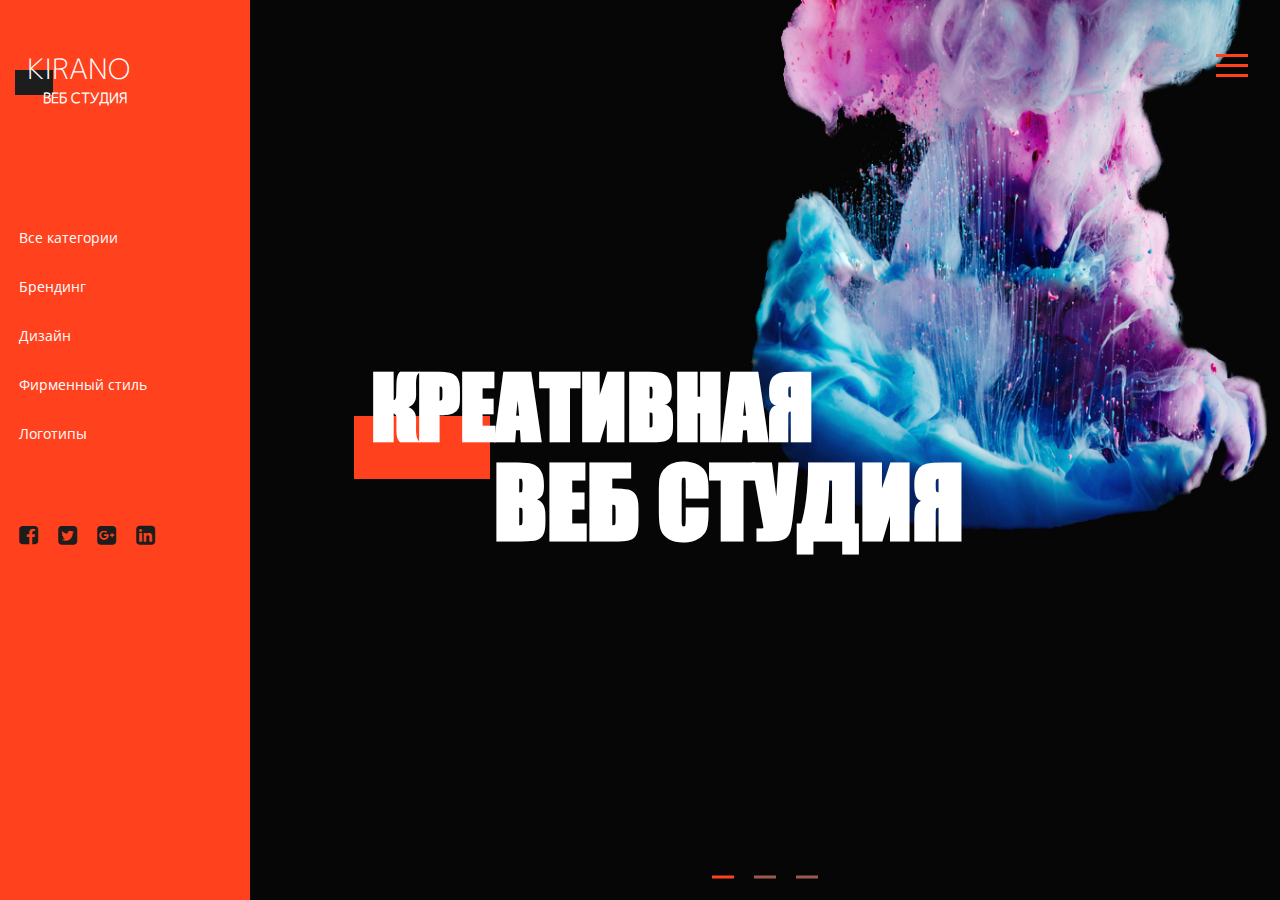
<file: index.html>
<!DOCTYPE html>
<html lang="en">
<head>
    <meta charset="UTF-8">
    <meta name="viewport" content="width=device-width, initial-scale=1.0">
    <meta http-equiv="X-UA-Compatible" content="ie=edge">
    <title>Document</title>
    <link rel="stylesheet" href="css/font-awesome.css">
    <link rel="stylesheet" href="css/bootstrap-grid.css">
    <link rel="stylesheet" href="css/style.css">
</head>
<body>

    <header class="header">


  <div class="wrapper">
    <nav class="menu">

      <div class="overlay"></div>

      <a href="#" class="menu-btn">
        <div class="but">
          <span></span>
        </div>
      </a>

      
        
         
            <div class="logo">
              <a href="#">web studio</a>
              <h4>creative agancy</h4>
            </div>
         

         
            <nav class="menu_one">
              <ul>
                <li><a href="index.html">Home</a></li>
                <li><a href="about.html">About Us</a></li>
                <li><a>Work -</a>
                  <ul class="down">
                    <li><a href="work.html" class="down_two">Design</a> </li>
                    <li><a href="work-2.html" class="down_two">Creative</a> </li>
                  </ul>
                </li>
                <li><a href="service.html">Service</a></li>
                <li><a href="team.html">Team</a></li>
                <li><a href="">Contact</a></li>
              </ul>
            </nav>
         

         
            <div class="contact">
              <ul>
                <li><a href=""><i class="fa fa-facebook-square " aria-hidden="true"></i></a></li>
                <li><a href=""><i class="fa fa-twitter-square " aria-hidden="true"></i></a></li>
                <li><a href=""><i class="fa fa-google-plus-square" aria-hidden="true"></i></a></li>
                <li><a href=""><i class="fa fa-linkedin-square" aria-hidden="true"></i></a></li>
              </ul>
            </div>
          
      
      


    </nav>


    <div class="content">

      <div class="list">
        <div class="container">
          <div class="row">
            <div class="col-12">
              <div class="list_logo">
                <a href="#">kirano</a>
                <h4>Веб студия</h4>
              </div>
            </div>

            <div class="col-12">
              <nav class="list_menu_two">
                <ul>
                  <li><a href="">Все категории</a></li>
                  <li><a href="">Брендинг</a></li>
                  <li><a href="">Дизайн</a></li>
                  <li><a href="">Фирменный стиль</a></li>
                  <li><a href="">Логотипы</a></li>
                </ul>
              </nav>
            </div>

            <div class="col-12">
              <div class="list_contact">
                <ul>
                  <li><a href=""><i class="fa fa-facebook-square " aria-hidden="true"></i></a></li>
                  <li><a href=""><i class="fa fa-twitter-square " aria-hidden="true"></i></a></li>
                  <li><a href=""><i class="fa fa-google-plus-square" aria-hidden="true"></i></a></li>
                  <li><a href=""><i class="fa fa-linkedin-square" aria-hidden="true"></i></a></li>
                </ul>
              </div>
            </div>
          </div>
        </div>
      </div>

      <div class="sliders__wrapper">
        <ul class="sliders">
          
          
          <li class="slider slider--active">
            <div class="slider__img">
                <img src="./images/fon.jpg" alt="">
              <div class="slider__text">
                <h3>Креативная<span></span></h3>
                <h4>Веб студия</h4>
              </div>
            </div>

          </li>
          
          
          
          <li class="slider">
            <div class="slider__img">
                <img src="./images/fon-2.jpg" alt="">
              <div class="slider__text">
                  <h3>Креативная<span></span></h3>
                  <h4>web studio</h4>
                </div>
            </div>

          </li>
          
          
          
          <li class="slider">
            <div class="slider__img">
                <img src="./images/fon-1.jpg" alt="">
              <div class="slider__text">
                  <h3>Креативная<span></span></h3>
                  <h4>Веб студия</h4>
                </div>
            </div>

          </li>
          
          

        </ul>

        <div class="slider__nav">
          <div class="slider__link slider__link--active"><a href=""></a></div>
          <div class="slider__link"><a href=""></a></div>
          <div class="slider__link"><a href=""></a></div>

          <!-- <a href="#" class="slider__link slider__link--active"></a>
          <a href="#" class="slider__link"></a>
          <a href="#" class="slider__link"></a> -->

        </div>
      </div>
    </div>

  </div>




</header>
    <section></section>
    <footer></footer>

    

    <script src="js/jquery.js"></script>
    <script src="js/main.js"></script>
</body>
</html>
</file>
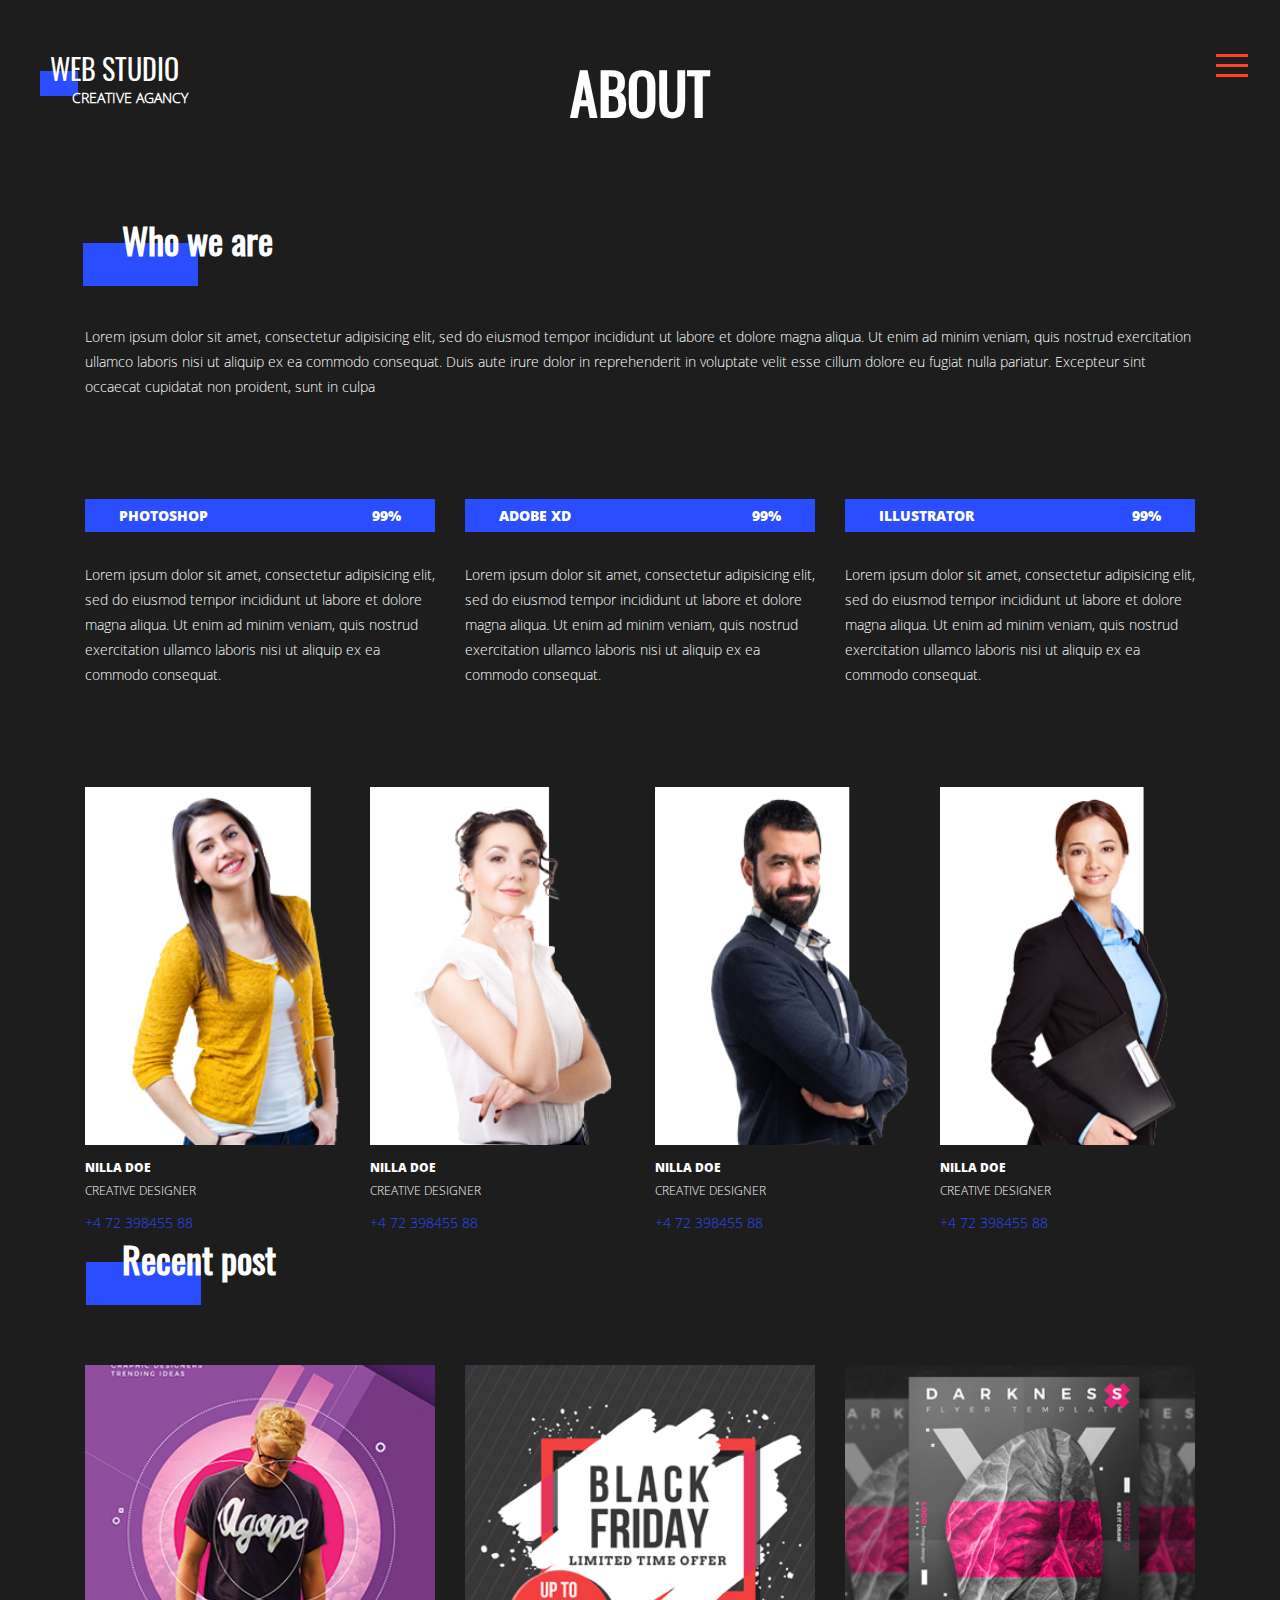
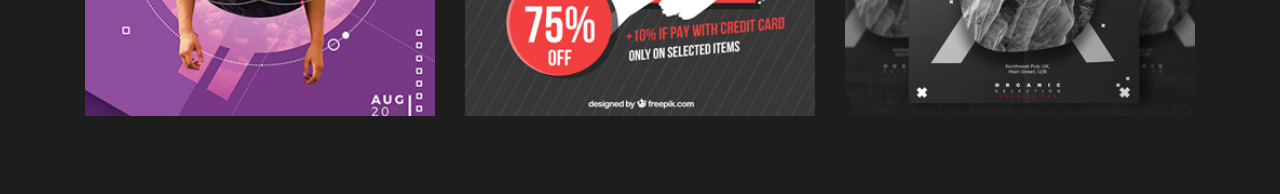
<file: about.html>
<!DOCTYPE html>
<html lang="en">
<head>
    <meta charset="UTF-8">
    <meta name="viewport" content="width=device-width, initial-scale=1.0">
    <meta http-equiv="X-UA-Compatible" content="ie=edge">
    <title>Document</title>
    <link rel="stylesheet" href="css/font-awesome.css">
    <link rel="stylesheet" href="css/bootstrap-grid.css">
    <link rel="stylesheet" href="css/style.css">
</head>
<body>

    <header class="header">


  <div class="wrapper">
    <nav class="menu">

      <div class="overlay"></div>

      <a class="menu-btn">
        <div class="but">
          <span></span>
        </div>
      </a>

      
        
       
            <div class="logo">
              <a href="#">web studio</a>
              <h4>creative agancy</h4>
            </div>
          

          
            <nav class="menu_one">
              <ul>
                <li><a href="index.html">Home</a></li>
                <li><a href="about.html">About Us</a></li>
                <li><a>Work -</a>
                  <ul class="down">
                    <li><a href="work.html" class="down_two">Design</a> </li>
                    <li><a href="work-2.html" class="down_two">Creative</a> </li>
                  </ul>
                </li>
                <li><a href="service.html">Service</a></li>
                <li><a href="team.html">Team</a></li>
                <li><a href="">Contact</a></li>
              </ul>
            </nav>
          

     
            <div class="contact">
              <ul>
                <li><a href=""><i class="fa fa-facebook-square " aria-hidden="true"></i></a></li>
                <li><a href=""><i class="fa fa-twitter-square " aria-hidden="true"></i></a></li>
                <li><a href=""><i class="fa fa-google-plus-square" aria-hidden="true"></i></a></li>
                <li><a href=""><i class="fa fa-linkedin-square" aria-hidden="true"></i></a></li>
              </ul>
            </div>
        
        
      


    </nav>


    <div class="content_two">
          <div class="logo">
              <a href="#">web studio</a>
              <h4>creative agancy</h4>
            </div>
        <div class="container">
          <div class="row justify-content-center">
            <div class="col-12">
              <h2>About</h2>
            </div>
            <div class="col-lg-12">
              <div class="about">
                <h3>Who we are</h3>
                <p>Lorem ipsum dolor sit amet, consectetur adipisicing elit, sed do eiusmod tempor incididunt ut labore et dolore magna aliqua. Ut enim ad minim veniam, quis nostrud exercitation ullamco laboris nisi ut aliquip ex ea commodo consequat. Duis aute irure dolor in reprehenderit in voluptate velit esse cillum dolore eu fugiat nulla pariatur. Excepteur sint occaecat cupidatat non proident, sunt in culpa </p>
              </div>
            </div>
            
            <div class="col-lg-4 col-md-4 col-sm-6">
               <div class="text">
                  <h4>Photoshop</h4>
                  <h4>99%</h4>
               </div>
                   <p>Lorem ipsum dolor sit amet, consectetur adipisicing elit, sed do eiusmod tempor incididunt ut labore et dolore magna aliqua. Ut enim ad minim veniam, quis nostrud exercitation ullamco laboris nisi ut aliquip ex ea commodo consequat.</p>
            </div>
            
            <div class="col-lg-4 col-md-4 col-sm-6">
               <div class="text">
                  <h4>Adobe XD</h4>
                  <h4>99%</h4>
               </div>
                   <p>Lorem ipsum dolor sit amet, consectetur adipisicing elit, sed do eiusmod tempor incididunt ut labore et dolore magna aliqua. Ut enim ad minim veniam, quis nostrud exercitation ullamco laboris nisi ut aliquip ex ea commodo consequat.</p>
            </div>
            
            <div class="col-lg-4 col-md-4 col-sm-12">
               <div class="text">
                  <h4>Illustrator</h4>
                  <h4>99%</h4>
               </div>
                   <p>Lorem ipsum dolor sit amet, consectetur adipisicing elit, sed do eiusmod tempor incididunt ut labore et dolore magna aliqua. Ut enim ad minim veniam, quis nostrud exercitation ullamco laboris nisi ut aliquip ex ea commodo consequat.</p>
            </div>
            
            <div class="col-lg-3 col-md-5 col-sm-6 col-7">
              <div class="info">
                <img src="./images/info-1.png" alt="">
                <h3>nilla Doe</h3>
                <p>Creative designer</p>
                <a href="">+4 72 398455 88</a>
              </div>
            </div>
            
            <div class="col-lg-3 col-md-5 col-sm-6 col-7">
              <div class="info">
                <img src="./images/info-2.png" alt="">
                <h3>nilla Doe</h3>
                <p>Creative designer</p>
                <a href="">+4 72 398455 88</a>
              </div>
            </div>
            
            <div class="col-lg-3 col-md-5 col-sm-6 col-7">
              <div class="info">
                <img src="./images/info-3.png" alt="">
                <h3>nilla Doe</h3>
                <p>Creative designer</p>
                <a href="">+4 72 398455 88</a>
              </div>
            </div>
            
            <div class="col-lg-3 col-md-5 col-sm-6 col-7">
              <div class="info">
                <img src="./images/info-4.png" alt="">
                <h3>nilla Doe</h3>
                <p>Creative designer</p>
                <a href="">+4 72 398455 88</a>
              </div>
            </div>
            
            <div class="col-12">
              <div class="about about-1">
                 <h3>Recent post</h3>
              </div>
            </div>
            
            <div class="col-lg-4 col-md-6 col-sm-8 col-9">
              <div class="recent_post">
                <img src="./images/recent_post-1.jpg" alt="">
                <div class="flyer_black">
                  <h4>Flyer Black friday</h4>
                  <p>Lorem ipsum dolor sit amet, consectetur adipisicing elit, sed do eiusmod tempor incididunt ut labore et dolore magna aliqua</p>
                  <a href="">Read more</a>
                </div>
              </div>
            </div>
            <div class="col-lg-4 col-md-6 col-sm-8 col-9">
              <div class="recent_post">
                <img src="./images/recent_post-2.jpg" alt="">
                <div class="flyer_black">
                  <h4>Flyer Black friday</h4>
                  <p>Lorem ipsum dolor sit amet, consectetur adipisicing elit, sed do eiusmod tempor incididunt ut labore et dolore magna aliqua</p>
                  <a href="">Read more</a>
                </div>
              </div>
            </div>
            <div class="col-lg-4 col-md-6 col-sm-8 col-9">
              <div class="recent_post">
                <img src="./images/recent_post-3.jpg" alt="">
                <div class="flyer_black">
                  <h4>Flyer Black friday</h4>
                  <p>Lorem ipsum dolor sit amet, consectetur adipisicing elit, sed do eiusmod tempor incididunt ut labore et dolore magna aliqua</p>
                  <a href="">Read more</a>
                </div>
              </div>
            </div>
            
          </div>
        </div>
      
      
    </div>
    
  

  </div>




</header>
    <section></section>
    <footer></footer>

    

    <script src="js/jquery.js"></script>
    <script src="js/main.js"></script>
</body>
</html>
</file>
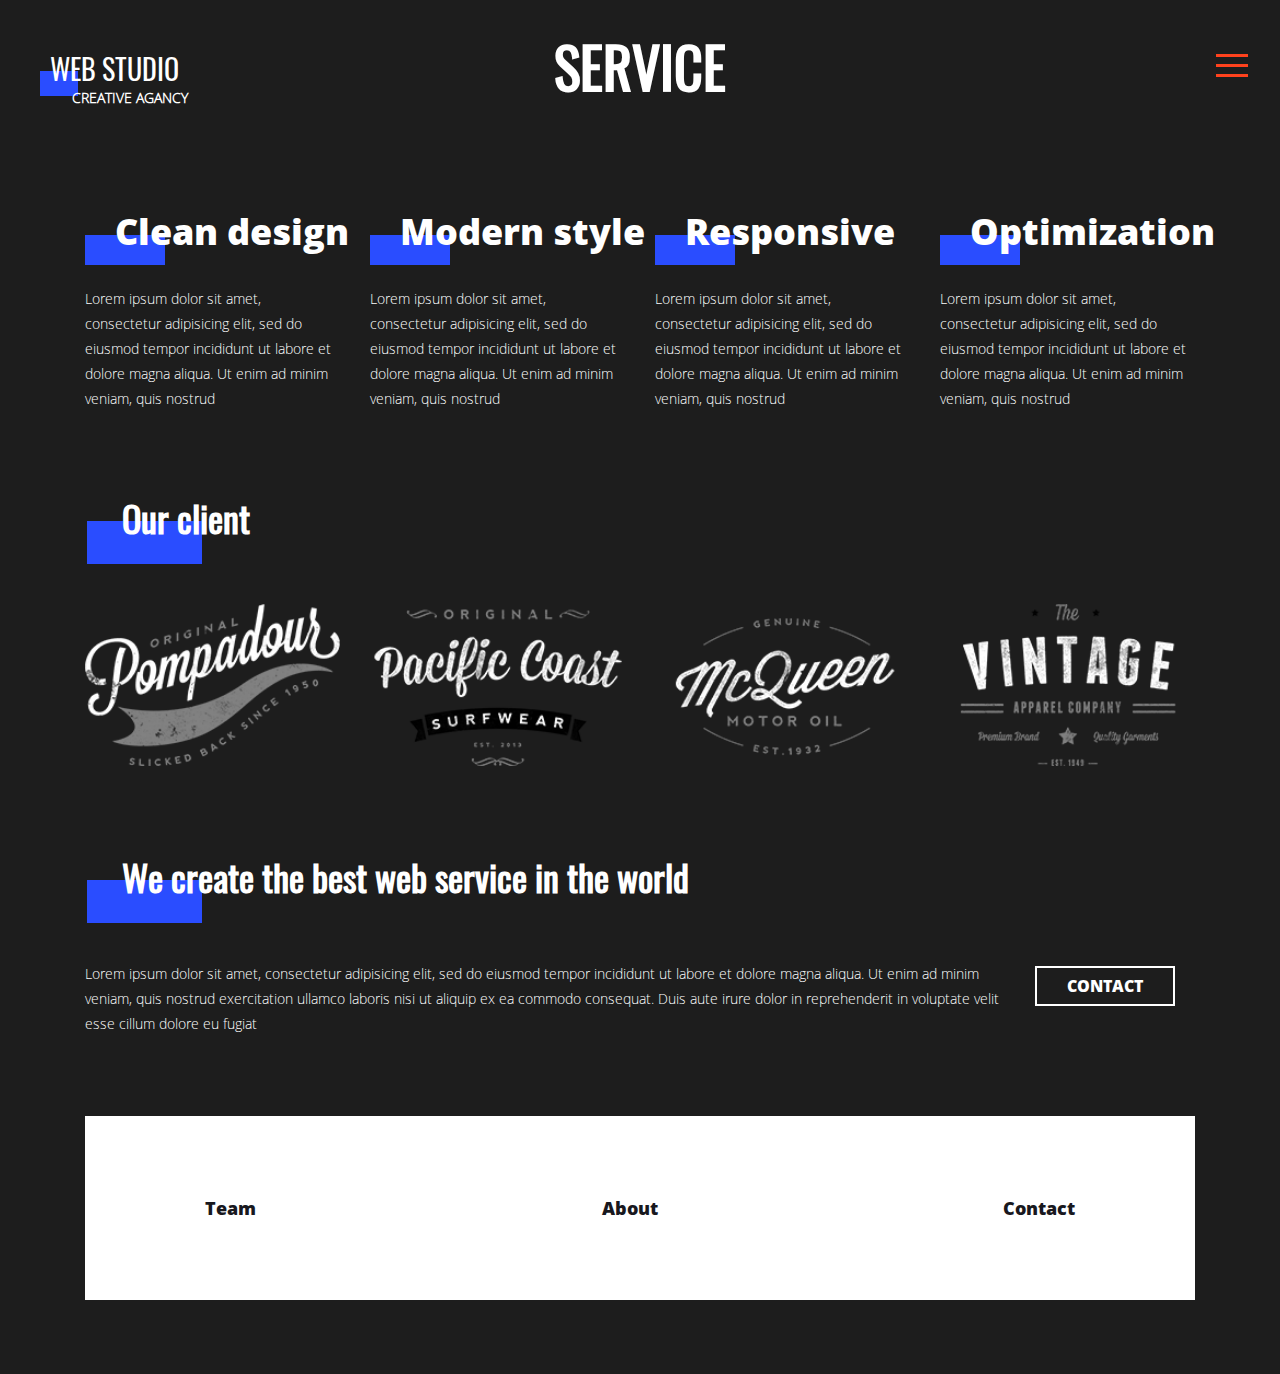
<file: service.html>
<!DOCTYPE html>
<html lang="en">
<head>
    <meta charset="UTF-8">
    <meta name="viewport" content="width=device-width, initial-scale=1.0">
    <meta http-equiv="X-UA-Compatible" content="ie=edge">
    <title>Document</title>
    <link rel="stylesheet" href="css/font-awesome.css">
    <link rel="stylesheet" href="css/bootstrap-grid.css">
    <link rel="stylesheet" href="css/style.css">
</head>
<body>

    <header class="header">


  <div class="wrapper">
    <nav class="menu">

      <div class="overlay"></div>

      <a class="menu-btn">
        <div class="but">
          <span></span>
        </div>
      </a>

      
        
       
            <div class="logo">
              <a href="#">web studio</a>
              <h4>creative agancy</h4>
            </div>
          

          
            <nav class="menu_one">
              <ul>
                <li><a href="index.html">Home</a></li>
                <li><a href="about.html">About Us</a></li>
                <li><a>Work -</a>
                  <ul class="down">
                    <li><a href="work.html" class="down_two">Design</a> </li>
                    <li><a href="work-2.html" class="down_two">Creative</a> </li>
                  </ul>
                </li>
                <li><a href="service.html">Service</a></li>
                <li><a href="team.html">Team</a></li>
                <li><a href="">Contact</a></li>
              </ul>
            </nav>
          

     
            <div class="contact">
              <ul>
                <li><a href=""><i class="fa fa-facebook-square " aria-hidden="true"></i></a></li>
                <li><a href=""><i class="fa fa-twitter-square " aria-hidden="true"></i></a></li>
                <li><a href=""><i class="fa fa-google-plus-square" aria-hidden="true"></i></a></li>
                <li><a href=""><i class="fa fa-linkedin-square" aria-hidden="true"></i></a></li>
              </ul>
            </div>
        
        
      


    </nav>


    <div class="content_service">
      <div class="logo">
          <a href="#">web studio</a>
          <h4>creative agancy</h4>
        </div>
    <div class="container">
      <div class="row">
        <div class="col-12">
          <h2>service</h2>
        </div>
        
        
        <div class="col-lg-3 col-md-6 col-sm-6 col-10">
          <div class="text">
             <h4>Clean design</h4>
          </div>
              <p>Lorem ipsum dolor sit amet, consectetur adipisicing elit, sed do eiusmod tempor incididunt ut labore et dolore magna aliqua. Ut enim ad minim veniam, quis nostrud </p>
       </div>
       
       <div class="col-lg-3 col-md-6 col-sm-6 col-10">
          <div class="text">
             <h4>Modern style</h4>
          </div>
              <p>Lorem ipsum dolor sit amet, consectetur adipisicing elit, sed do eiusmod tempor incididunt ut labore et dolore magna aliqua. Ut enim ad minim veniam, quis nostrud </p>
       </div>
       
       <div class="col-lg-3 col-md-6 col-sm-6 col-10">
          <div class="text">
             <h4>Responsive</h4>
          </div>
              <p>Lorem ipsum dolor sit amet, consectetur adipisicing elit, sed do eiusmod tempor incididunt ut labore et dolore magna aliqua. Ut enim ad minim veniam, quis nostrud </p>
       </div>
       <div class="col-lg-3 col-md-6 col-sm-6 col-10">
          <div class="text">
             <h4>Optimization</h4>
          </div>
              <p>Lorem ipsum dolor sit amet, consectetur adipisicing elit, sed do eiusmod tempor incididunt ut labore et dolore magna aliqua. Ut enim ad minim veniam, quis nostrud </p>
       </div>
       
       
       <div class="col-12">
        <div class="about about-1">
           <h3>Our client</h3>
        </div>
      </div>
      
      <div class="col-3">
          <img src="./images/team-1.png" alt="">
      </div>
      <div class="col-3">
          <img src="./images/team-2.png" alt="">
      </div>
      <div class="col-3">
          <img src="./images/team-3.png" alt="">
      </div>
      <div class="col-3">
          <img src="./images/team-4.png" alt="">
      </div>
        
        
        
        <div class="col-lg-10">
          <div class="about">
            <h3>We create the best web service in the world</h3>
            <p>Lorem ipsum dolor sit amet, consectetur adipisicing elit, sed do eiusmod tempor incididunt ut labore et dolore magna aliqua. Ut enim ad minim veniam, quis nostrud exercitation ullamco laboris nisi ut aliquip ex ea commodo consequat. Duis aute irure dolor in reprehenderit in voluptate velit esse cillum dolore eu fugiat </p>
          </div>
        </div>
        
        
        <div class="col-2">
          <div class="button">
             <a href="">contact</a>
          </div>
         
        </div>
        
       
        <div class="col-12">
          <div class="menu_bottom">
            <ul>
            <li><a href="">Team</a></li>
            <li><a href="">About</a></li>
            <li><a href="">Contact</a></li>
          </ul>
          </div>
          
        </div>
       
        
        
        
        
      </div>
    </div>
  
  
</div>

  

  </div>




</header>
    <section></section>
    <footer></footer>

    

    <script src="js/jquery.js"></script>
    <script src="js/main.js"></script>
</body>
</html>
</file>
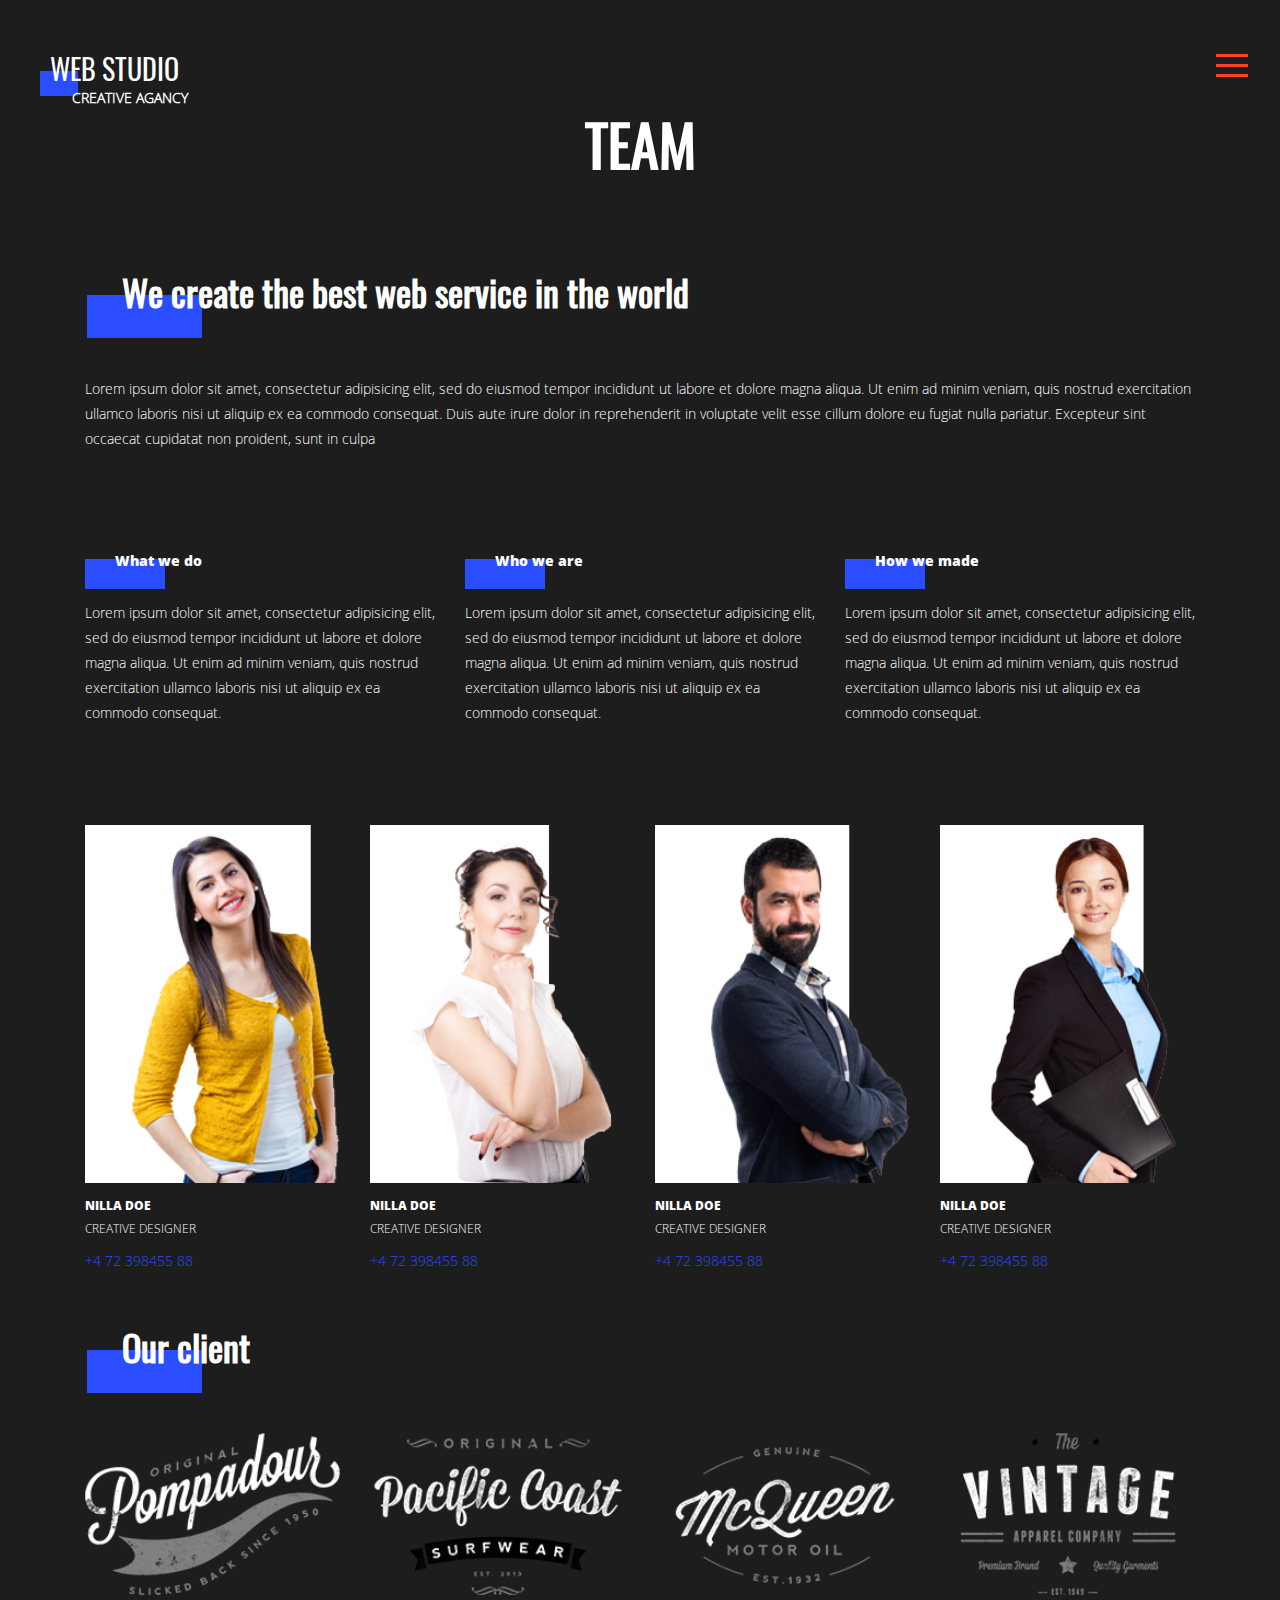
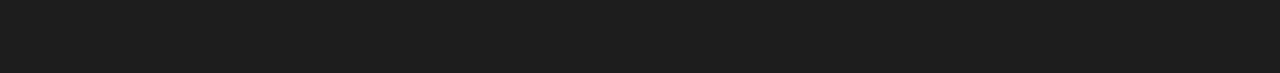
<file: team.html>
<!DOCTYPE html>
<html lang="en">
<head>
    <meta charset="UTF-8">
    <meta name="viewport" content="width=device-width, initial-scale=1.0">
    <meta http-equiv="X-UA-Compatible" content="ie=edge">
    <title>Document</title>
    <link rel="stylesheet" href="css/font-awesome.css">
    <link rel="stylesheet" href="css/bootstrap-grid.css">
    <link rel="stylesheet" href="css/style.css">
</head>
<body>

    <header class="header">


  <div class="wrapper">
    <nav class="menu">

      <div class="overlay"></div>

      <a class="menu-btn">
        <div class="but">
          <span></span>
        </div>
      </a>

      
        
       
            <div class="logo">
              <a href="#">web studio</a>
              <h4>creative agancy</h4>
            </div>
          

          
            <nav class="menu_one">
              <ul>
                <li><a href="index.html">Home</a></li>
                <li><a href="about.html">About Us</a></li>
                <li><a>Work -</a>
                  <ul class="down">
                    <li><a href="work.html" class="down_two">Design</a> </li>
                    <li><a href="work-2.html" class="down_two">Creative</a> </li>
                  </ul>
                </li>
                <li><a href="service.html">Service</a></li>
                <li><a href="team.html">Team</a></li>
                <li><a href="">Contact</a></li>
              </ul>
            </nav>
          

     
            <div class="contact">
              <ul>
                <li><a href=""><i class="fa fa-facebook-square " aria-hidden="true"></i></a></li>
                <li><a href=""><i class="fa fa-twitter-square " aria-hidden="true"></i></a></li>
                <li><a href=""><i class="fa fa-google-plus-square" aria-hidden="true"></i></a></li>
                <li><a href=""><i class="fa fa-linkedin-square" aria-hidden="true"></i></a></li>
              </ul>
            </div>
        
        
      


    </nav>


    <div class="content_team">
      <div class="logo">
          <a href="#">web studio</a>
          <h4>creative agancy</h4>
        </div>
    <div class="container">
      <div class="row justify-content-center">
        <div class="col-12">
          <h2>team</h2>
        </div>
        <div class="col-lg-12">
          <div class="about">
            <h3>We create the best web service in the world</h3>
            <p>Lorem ipsum dolor sit amet, consectetur adipisicing elit, sed do eiusmod tempor incididunt ut labore et dolore magna aliqua. Ut enim ad minim veniam, quis nostrud exercitation ullamco laboris nisi ut aliquip ex ea commodo consequat. Duis aute irure dolor in reprehenderit in voluptate velit esse cillum dolore eu fugiat nulla pariatur. Excepteur sint occaecat cupidatat non proident, sunt in culpa </p>
          </div>
        </div>
        
        <div class="col-lg-4 col-md-4 col-sm-6">
           <div class="text">
              <h4>What we do</h4>
           </div>
               <p>Lorem ipsum dolor sit amet, consectetur adipisicing elit, sed do eiusmod tempor incididunt ut labore et dolore magna aliqua. Ut enim ad minim veniam, quis nostrud exercitation ullamco laboris nisi ut aliquip ex ea commodo consequat.</p>
        </div>
        
        <div class="col-lg-4 col-md-4 col-sm-6">
           <div class="text">
              <h4>Who we are</h4>
           </div>
               <p>Lorem ipsum dolor sit amet, consectetur adipisicing elit, sed do eiusmod tempor incididunt ut labore et dolore magna aliqua. Ut enim ad minim veniam, quis nostrud exercitation ullamco laboris nisi ut aliquip ex ea commodo consequat.</p>
        </div>
        
        <div class="col-lg-4 col-md-4 col-sm-12">
           <div class="text">
              <h4>How we made</h4>
           </div>
               <p>Lorem ipsum dolor sit amet, consectetur adipisicing elit, sed do eiusmod tempor incididunt ut labore et dolore magna aliqua. Ut enim ad minim veniam, quis nostrud exercitation ullamco laboris nisi ut aliquip ex ea commodo consequat.</p>
        </div>
        
        <div class="col-lg-3 col-md-5 col-sm-6 col-7">
          <div class="info">
            <img src="./images/info-1.png" alt="">
            <h3>nilla Doe</h3>
            <p>Creative designer</p>
            <a href="">+4 72 398455 88</a>
          </div>
        </div>
        
        <div class="col-lg-3 col-md-5 col-sm-6 col-7">
          <div class="info">
            <img src="./images/info-2.png" alt="">
            <h3>nilla Doe</h3>
            <p>Creative designer</p>
            <a href="">+4 72 398455 88</a>
          </div>
        </div>
        
        <div class="col-lg-3 col-md-5 col-sm-6 col-7">
          <div class="info">
            <img src="./images/info-3.png" alt="">
            <h3>nilla Doe</h3>
            <p>Creative designer</p>
            <a href="">+4 72 398455 88</a>
          </div>
        </div>
        
        <div class="col-lg-3 col-md-5 col-sm-6 col-7">
          <div class="info">
            <img src="./images/info-4.png" alt="">
            <h3>nilla Doe</h3>
            <p>Creative designer</p>
            <a href="">+4 72 398455 88</a>
          </div>
        </div>
        
        <div class="col-12">
          <div class="about about-1">
             <h3>Our client</h3>
          </div>
        </div>
        
        <div class="col-3">
            <img src="./images/team-1.png" alt="">
        </div>
        <div class="col-3">
            <img src="./images/team-2.png" alt="">
        </div>
        <div class="col-3">
            <img src="./images/team-3.png" alt="">
        </div>
        <div class="col-3">
            <img src="./images/team-4.png" alt="">
        </div>
        
        
      </div>
    </div>
  
  
</div>

  

  </div>




</header>
    <section></section>
    <footer></footer>

    

    <script src="js/jquery.js"></script>
    <script src="js/main.js"></script>
</body>
</html>
</file>
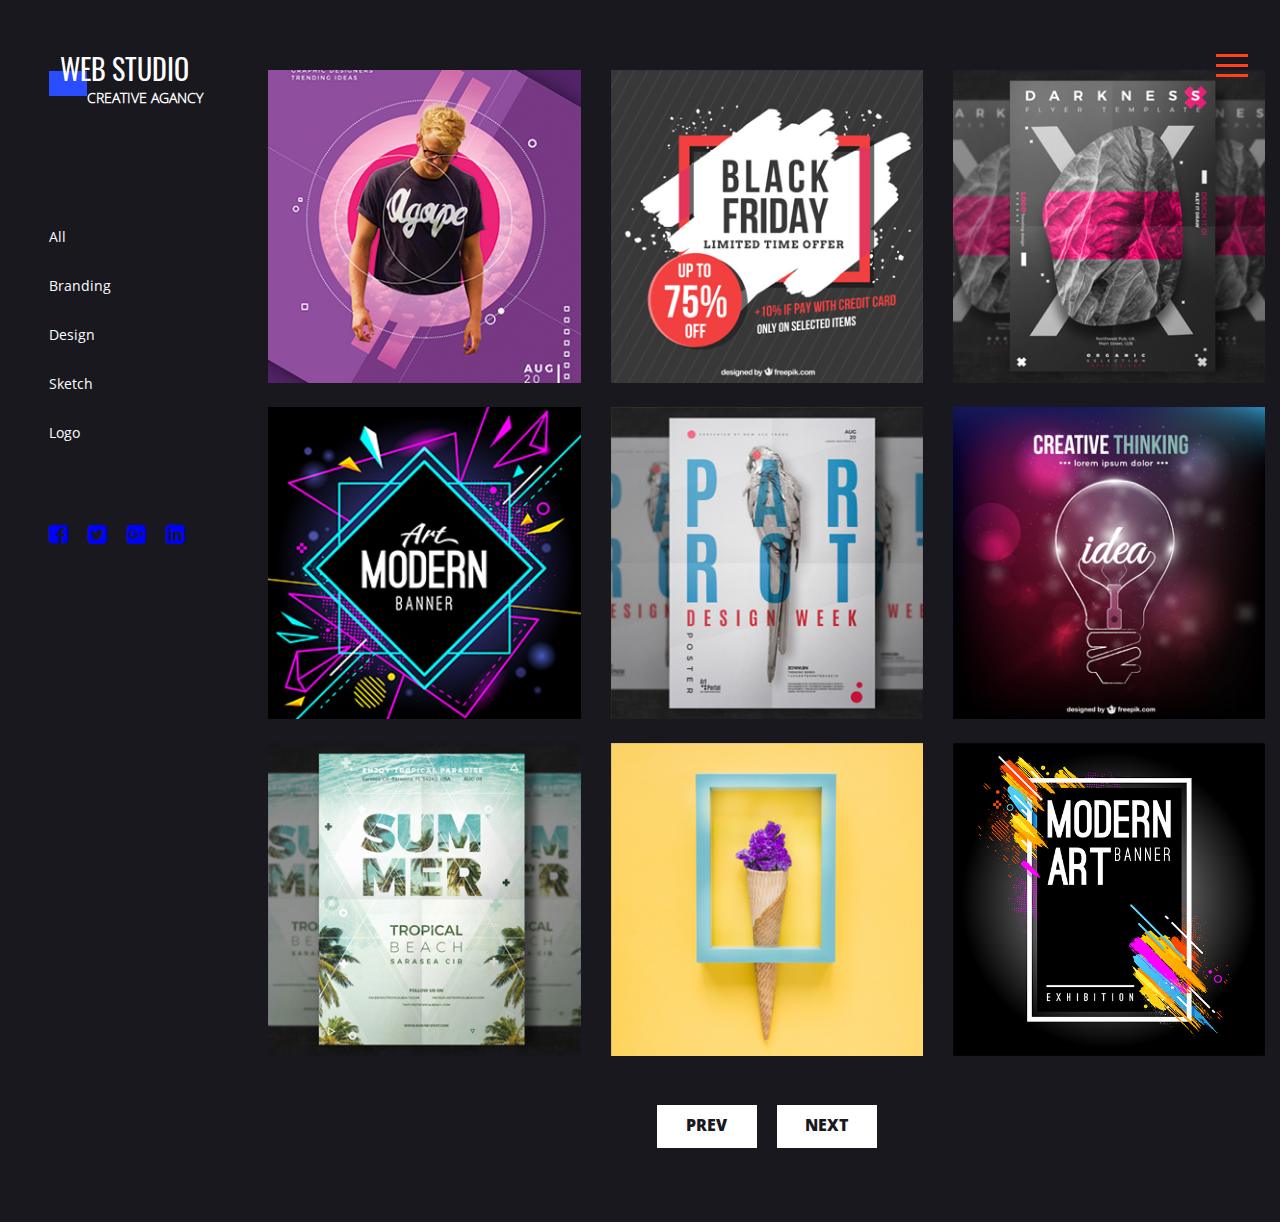
<file: work-2.html>
<!DOCTYPE html>
<html lang="en">
<head>
    <meta charset="UTF-8">
    <meta name="viewport" content="width=device-width, initial-scale=1.0">
    <meta http-equiv="X-UA-Compatible" content="ie=edge">
    <title>Document</title>
    <link rel="stylesheet" href="css/font-awesome.css">
    <link rel="stylesheet" href="css/bootstrap-grid.css">
    <link rel="stylesheet" href="css/style.css">
</head>
<body>

    <header class="header">


  <div class="wrapper">
    <nav class="menu">

      <div class="overlay"></div>

      <a class="menu-btn">
        <div class="but">
          <span></span>
        </div>
      </a>




      <div class="logo">
        <a href="#">web studio</a>
        <h4>creative agancy</h4>
      </div>



      <nav class="menu_one">
        <ul>
          <li><a href="index.html">Home</a></li>
          <li><a href="about.html">About Us</a></li>
          <li><a>Work -</a>
            <ul class="down">
              <li><a href="work.html" class="down_two">Design</a> </li>
              <li><a href="work-2.html" class="down_two">Creative</a> </li>
            </ul>
          </li>
          <li><a href="service.html">Service</a></li>
          <li><a href="team.html">Team</a></li>
          <li><a href="">Contact</a></li>
        </ul>
      </nav>



      <div class="contact">
        <ul>
          <li><a href=""><i class="fa fa-facebook-square " aria-hidden="true"></i></a></li>
          <li><a href=""><i class="fa fa-twitter-square " aria-hidden="true"></i></a></li>
          <li><a href=""><i class="fa fa-google-plus-square" aria-hidden="true"></i></a></li>
          <li><a href=""><i class="fa fa-linkedin-square" aria-hidden="true"></i></a></li>
        </ul>
      </div>





    </nav>


    <div class="content_work-two">





      <div class="list_two">
        <div class="container">
          <div class="row">
            <div class="col-12">
              <div class="logo">
                <a href="#">web studio</a>
                <h4>creative agancy</h4>
              </div>

            </div>

            <div class="col-12">
              <nav class="list_two_menu_two">
                <ul>
                  <li><a href="">All</a></li>
                  <li><a href="">Branding</a></li>
                  <li><a href="">Design</a></li>
                  <li><a href="">Sketch</a></li>
                  <li><a href="">Logo</a></li>
                </ul>
              </nav>
            </div>

            <div class="col-12">
              <div class="list_two_contact">
                <ul>
                  <li><a href=""><i class="fa fa-facebook-square " aria-hidden="true"></i></a></li>
                  <li><a href=""><i class="fa fa-twitter-square " aria-hidden="true"></i></a></li>
                  <li><a href=""><i class="fa fa-google-plus-square" aria-hidden="true"></i></a></li>
                  <li><a href=""><i class="fa fa-linkedin-square" aria-hidden="true"></i></a></li>
                </ul>
              </div>
            </div>
          </div>
        </div>
      </div>




    
      <div class="container">
        <div class="row justify-content-center">
          <div class="col-12">
            <div class="scale"></div>
          </div>
          
          
          <div class="col-lg-4 col-md-6 col-sm-8 col-9">
            <div class="recent_post">
              <img src="./images/recent_post-1.jpg" alt="">
              <div class="flyer_black">
                <h4>Flyer Black friday</h4>
                <p>Lorem ipsum dolor sit amet, consectetur adipisicing elit, sed do eiusmod tempor incididunt ut labore
                  et dolore magna aliqua</p>
                <a href="">Read more</a>
              </div>
            </div>
          </div>
          <div class="col-lg-4 col-md-6 col-sm-8 col-9">
            <div class="recent_post">
              <img src="./images/recent_post-2.jpg" alt="">
              <div class="flyer_black">
                <h4>Flyer Black friday</h4>
                <p>Lorem ipsum dolor sit amet, consectetur adipisicing elit, sed do eiusmod tempor incididunt ut labore
                  et dolore magna aliqua</p>
                <a href="">Read more</a>
              </div>
            </div>
          </div>
          <div class="col-lg-4 col-md-6 col-sm-8 col-9">
            <div class="recent_post">
              <img src="./images/recent_post-3.jpg" alt="">
              <div class="flyer_black">
                <h4>Flyer Black friday</h4>
                <p>Lorem ipsum dolor sit amet, consectetur adipisicing elit, sed do eiusmod tempor incididunt ut labore
                  et dolore magna aliqua</p>
                <a href="">Read more</a>
              </div>
            </div>
          </div>
          <div class="col-lg-4 col-md-6 col-sm-8 col-9">
            <div class="recent_post">
              <img src="./images/recent_post-4.jpg" alt="">
              <div class="flyer_black">
                <h4>Flyer Black friday</h4>
                <p>Lorem ipsum dolor sit amet, consectetur adipisicing elit, sed do eiusmod tempor incididunt ut labore
                  et dolore magna aliqua</p>
                <a href="">Read more</a>
              </div>
            </div>
          </div>
          <div class="col-lg-4 col-md-6 col-sm-8 col-9">
            <div class="recent_post">
              <img src="./images/recent_post-5.jpg" alt="">
              <div class="flyer_black">
                <h4>Flyer Black friday</h4>
                <p>Lorem ipsum dolor sit amet, consectetur adipisicing elit, sed do eiusmod tempor incididunt ut labore
                  et dolore magna aliqua</p>
                <a href="">Read more</a>
              </div>
            </div>
          </div>
          <div class="col-lg-4 col-md-6 col-sm-8 col-9">
            <div class="recent_post">
              <img src="./images/recent_post-6.jpg" alt="">
              <div class="flyer_black">
                <h4>Flyer Black friday</h4>
                <p>Lorem ipsum dolor sit amet, consectetur adipisicing elit, sed do eiusmod tempor incididunt ut labore
                  et dolore magna aliqua</p>
                <a href="">Read more</a>
              </div>
            </div>
          </div>
          <div class="col-lg-4 col-md-6 col-sm-8 col-9">
            <div class="recent_post">
              <img src="./images/recent_post-7.jpg" alt="">
              <div class="flyer_black">
                <h4>Flyer Black friday</h4>
                <p>Lorem ipsum dolor sit amet, consectetur adipisicing elit, sed do eiusmod tempor incididunt ut labore
                  et dolore magna aliqua</p>
                <a href="">Read more</a>
              </div>
            </div>
          </div>
          <div class="col-lg-4 col-md-6 col-sm-8 col-9">
            <div class="recent_post">
              <img src="./images/recent_post-8.jpg" alt="">
              <div class="flyer_black">
                <h4>Flyer Black friday</h4>
                <p>Lorem ipsum dolor sit amet, consectetur adipisicing elit, sed do eiusmod tempor incididunt ut labore
                  et dolore magna aliqua</p>
                <a href="">Read more</a>
              </div>
            </div>
          </div>
          <div class="col-lg-4 col-md-6 col-sm-8 col-9">
            <div class="recent_post">
              <img src="./images/work-1.jpg" alt="">
              <div class="flyer_black">
                <h4>Flyer Black friday</h4>
                <p>Lorem ipsum dolor sit amet, consectetur adipisicing elit, sed do eiusmod tempor incididunt ut labore
                  et dolore magna aliqua</p>
                <a href="">Read more</a>
              </div>
            </div>
          </div>

         <div class="col-12">
           <div class="pagination">
            <div class="button"><a href="">prev</a></div>
            <div class="button"><a href="">next</a></div>
          </div>
         </div>
          


        </div>
      </div>


    </div>



  </div>




</header>
    <section></section>
    <footer></footer>

    

    <script src="js/jquery.js"></script>
    <script src="js/main.js"></script>
</body>
</html>
</file>
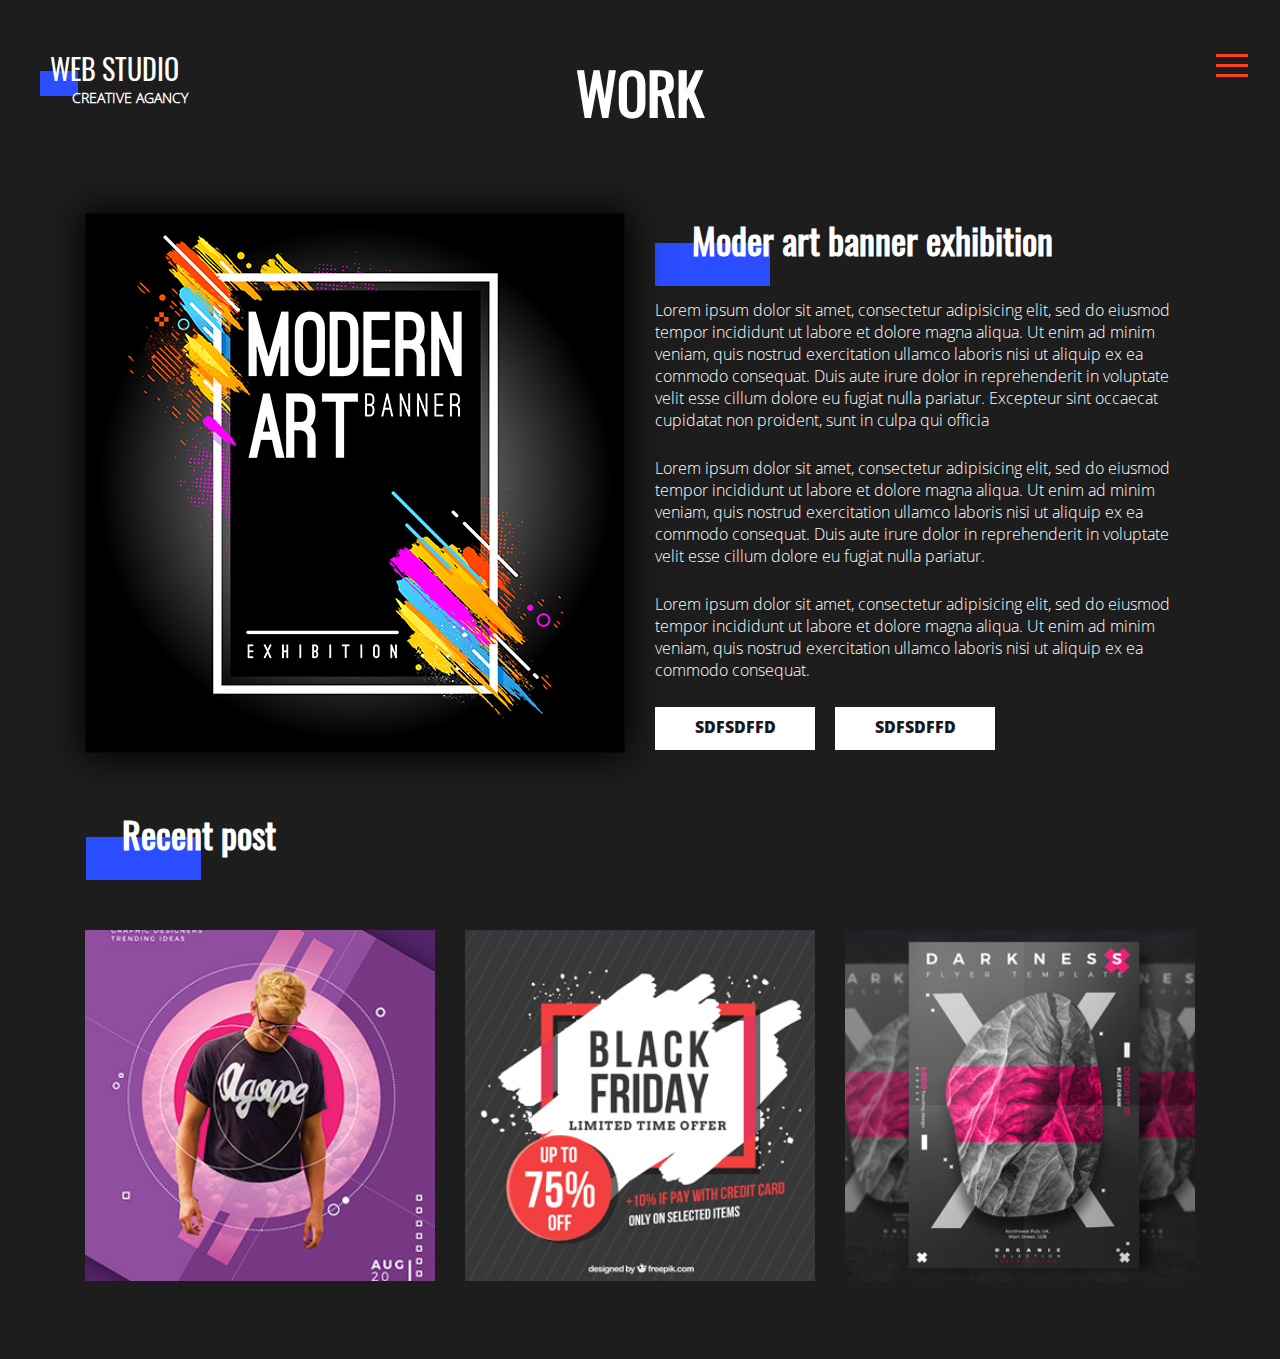
<file: work.html>
<!DOCTYPE html>
<html lang="en">
<head>
    <meta charset="UTF-8">
    <meta name="viewport" content="width=device-width, initial-scale=1.0">
    <meta http-equiv="X-UA-Compatible" content="ie=edge">
    <title>Document</title>
    <link rel="stylesheet" href="css/font-awesome.css">
    <link rel="stylesheet" href="css/bootstrap-grid.css">
    <link rel="stylesheet" href="css/style.css">
</head>
<body>

    <header class="header">


  <div class="wrapper">
    <nav class="menu">

      <div class="overlay"></div>

      <a class="menu-btn">
        <div class="but">
          <span></span>
        </div>
      </a>

      
        
       
            <div class="logo">
              <a href="#">web studio</a>
              <h4>creative agancy</h4>
            </div>
          

          
            <nav class="menu_one">
              <ul>
                <li><a href="index.html">Home</a></li>
                <li><a href="about.html">About Us</a></li>
                <li><a>Work -</a>
                  <ul class="down">
                    <li><a href="work.html" class="down_two">Design</a> </li>
                    <li><a href="work-2.html" class="down_two">Creative</a> </li>
                  </ul>
                </li>
                <li><a href="service.html">Service</a></li>
                <li><a href="team.html">Team</a></li>
                <li><a href="">Contact</a></li>
              </ul>
            </nav>
          

     
            <div class="contact">
              <ul>
                <li><a href=""><i class="fa fa-facebook-square " aria-hidden="true"></i></a></li>
                <li><a href=""><i class="fa fa-twitter-square " aria-hidden="true"></i></a></li>
                <li><a href=""><i class="fa fa-google-plus-square" aria-hidden="true"></i></a></li>
                <li><a href=""><i class="fa fa-linkedin-square" aria-hidden="true"></i></a></li>
              </ul>
            </div>
        
        
      


    </nav>


    <div class="content_work">
      <div class="logo">
          <a href="#">web studio</a>
          <h4>creative agancy</h4>
        </div>
    <div class="container">
      <div class="row justify-content-center">
        <div class="col-12">
          <h2>Work</h2>
        </div>
        
        
        
        <div class="col-lg-6 col-md-9">
          <div class="modern">
            <img src="./images/work-1.jpg" alt="">
          </div>
        </div>
        
        <div class="col-lg-6 col-md-10">
          <div class="modern">
            <h4>Moder art banner exhibition</h4>
            <p>Lorem ipsum dolor sit amet, consectetur adipisicing elit, sed do eiusmod tempor incididunt ut labore et dolore magna aliqua. Ut enim ad minim veniam, quis nostrud exercitation ullamco laboris nisi ut aliquip ex ea commodo consequat. Duis aute irure dolor in reprehenderit in voluptate velit esse cillum dolore eu fugiat nulla pariatur. Excepteur sint occaecat cupidatat non proident, sunt in culpa qui officia </p>
            
            <p>Lorem ipsum dolor sit amet, consectetur adipisicing elit, sed do eiusmod tempor incididunt ut labore et dolore magna aliqua. Ut enim ad minim veniam, quis nostrud exercitation ullamco laboris nisi ut aliquip ex ea commodo consequat. Duis aute irure dolor in reprehenderit in voluptate velit esse cillum dolore eu fugiat nulla pariatur. </p>
            
            <p>Lorem ipsum dolor sit amet, consectetur adipisicing elit, sed do eiusmod tempor incididunt ut labore et dolore magna aliqua. Ut enim ad minim veniam, quis nostrud exercitation ullamco laboris nisi ut aliquip ex ea commodo consequat. </p>
            
            <div class="link">
              <div class="button"><a href="">sdfsdffd</a></div>
              <div class="button"><a href="">sdfsdffd</a></div>
            </div>
          </div>
        </div>
        
        
        
        
        
        
        <div class="col-12">
          <div class="about">
             <h3>Recent post</h3>
          </div>
        </div>
        
        <div class="col-lg-4 col-md-6 col-sm-8 col-9">
          <div class="recent_post">
            <img src="./images/recent_post-1.jpg" alt="">
            <div class="flyer_black">
              <h4>Flyer Black friday</h4>
              <p>Lorem ipsum dolor sit amet, consectetur adipisicing elit, sed do eiusmod tempor incididunt ut labore et dolore magna aliqua</p>
              <a href="">Read more</a>
            </div>
          </div>
        </div>
        <div class="col-lg-4 col-md-6 col-sm-8 col-9">
          <div class="recent_post">
            <img src="./images/recent_post-2.jpg" alt="">
            <div class="flyer_black">
              <h4>Flyer Black friday</h4>
              <p>Lorem ipsum dolor sit amet, consectetur adipisicing elit, sed do eiusmod tempor incididunt ut labore et dolore magna aliqua</p>
              <a href="">Read more</a>
            </div>
          </div>
        </div>
        <div class="col-lg-4 col-md-6 col-sm-8 col-9">
          <div class="recent_post">
            <img src="./images/recent_post-3.jpg" alt="">
            <div class="flyer_black">
              <h4>Flyer Black friday</h4>
              <p>Lorem ipsum dolor sit amet, consectetur adipisicing elit, sed do eiusmod tempor incididunt ut labore et dolore magna aliqua</p>
              <a href="">Read more</a>
            </div>
          </div>
        </div>
        
      </div>
    </div>
  
  
</div>

  

  </div>




</header>
    <section></section>
    <footer></footer>

    

    <script src="js/jquery.js"></script>
    <script src="js/main.js"></script>
</body>
</html>
</file>
<file: css/style.css>
* {
  margin: 0;
  list-style: none;
}

@font-face {
  font-family: 'OpenSans-Regular';
  src: url("../fonts/OpenSans/OpenSans-Regular.woff");
}

@font-face {
  font-family: 'OpenSans-ExtraBold';
  src: url("../fonts/OpenSans/OpenSans-ExtraBold.woff");
}

@font-face {
  font-family: 'OpenSans-Light';
  src: url("../fonts/OpenSans/OpenSans-Light.woff");
}

@font-face {
  font-family: 'oswald';
  src: url("../fonts/Oswald/oswald-v16-latin-regular.woff"), url("../fonts/Oswald/oswald-v16-latin-700.woff");
}

@font-face {
  font-family: 'impact';
  src: url("../fonts/Impact/ofontruImpact.woff");
}

@font-face {
  font-family: 'OpenSans-Light';
  src: url("../fonts/OpenSans/OpenSans-Light.woff");
}

@font-face {
  font-family: 'OpenSans-ExtraBold';
  src: url("../fonts/OpenSans/OpenSans-ExtraBold.woff");
}

@font-face {
  font-family: 'OpenSans-Regular';
  src: url("../fonts/OpenSans/OpenSans-Regular.woff");
}

@font-face {
  font-family: 'mpuls1p-bold';
  src: url("../fonts/Mpuls1p/MPLUS1p-Bold.woff");
}

@font-face {
  font-family: 'mpuls1p-light';
  src: url("../fonts/Mpuls1p/MPLUS1p-Light.woff");
}

@font-face {
  font-family: 'mpuls1p-regular';
  src: url("../fonts/Mpuls1p/MPLUS1p-Regular.woff");
}

.header .wrapper {
  position: relative;
  background: #0000ff;
  height: 100vh;
}

.header .menu {
  position: fixed;
  right: 0;
  top: 0;
  z-index: 99;
  width: 310px;
  height: 100vh;
  display: -webkit-box;
  display: -webkit-flex;
  display: -ms-flexbox;
  display: flex;
  -webkit-box-orient: vertical;
  -webkit-box-direction: normal;
  -webkit-flex-direction: column;
      -ms-flex-direction: column;
          flex-direction: column;
  background: #0000ff;
  -webkit-transition: 0.5s;
  -o-transition: 0.5s;
  transition: 0.5s;
  -webkit-transform: translateX(100%);
      -ms-transform: translateX(100%);
          transform: translateX(100%);
  padding-left: 40px;
}

.header .menu_active {
  -webkit-transform: translateX(0%);
      -ms-transform: translateX(0%);
          transform: translateX(0%);
  background: #0000ff;
}

.header .menu_active .overlay {
  position: absolute;
  width: 570%;
  height: 200vh;
  background: black;
  right: 100%;
  opacity: 0.7;
}

.header .menu .menu-btn {
  width: 30px;
  height: 30px;
  position: absolute;
  left: -66px;
  top: 50px;
}

.header .menu .menu-btn .but {
  width: 39px;
  height: 38px;
  position: relative;
  cursor: pointer;
}

.header .menu .menu-btn .but span,
.header .menu .menu-btn .but span::before,
.header .menu .menu-btn .but span::after {
  position: absolute;
  top: 39%;
  margin-top: -1px;
  left: 37%;
  margin-left: -12px;
  width: 32px;
  height: 3px;
  background: #ff421d;
}

.header .menu .menu-btn .but span::before,
.header .menu .menu-btn .but span::after {
  content: '';
  display: block;
  -webkit-transition: 0.5s;
  -o-transition: 0.5s;
  transition: 0.5s;
}

.header .menu .menu-btn .but span::before {
  -webkit-transform: translateY(-10px);
      -ms-transform: translateY(-10px);
          transform: translateY(-10px);
}

.header .menu .menu-btn .but span::after {
  -webkit-transform: translateY(10px);
      -ms-transform: translateY(10px);
          transform: translateY(10px);
}

.header .menu .menu-btn .but_active span {
  height: 0;
  background: #ffffff;
}

.header .menu .menu-btn .but_active span:before {
  -webkit-transform: rotate(45deg);
      -ms-transform: rotate(45deg);
          transform: rotate(45deg);
  background: #ffffff;
}

.header .menu .menu-btn .but_active span:after {
  -webkit-transform: rotate(-45deg);
      -ms-transform: rotate(-45deg);
          transform: rotate(-45deg);
  background: #ffffff;
}

.header .menu .menu_one {
  margin-top: 120px;
}

.header .menu .menu_one ul {
  -webkit-box-align: start;
  -webkit-align-items: flex-start;
      -ms-flex-align: start;
          align-items: flex-start;
  padding-left: 0;
}

.header .menu .menu_one ul li {
  margin-top: 30px;
}

.header .menu .menu_one ul li .down {
  display: none;
}

.header .menu .menu_one ul li .down .down_two {
  font-family: 'OpenSans-Regular';
  font-size: 12px;
  text-transform: none;
  color: #fff;
  margin-left: 17px;
}

.header .menu .menu_one ul li:hover .down {
  display: block;
}

.header .menu .menu_one ul li a {
  font-family: 'OpenSans-Regular';
  font-size: 14px;
  text-transform: none;
  color: #fff;
  position: relative;
  margin-left: 4px;
  z-index: 1;
  text-decoration: none;
  cursor: pointer;
}

.header .menu .menu_one ul li a::before {
  position: absolute;
  content: '';
  width: 1px;
  height: 6px;
  top: 13px;
  z-index: -1;
  margin-left: -4px;
  -webkit-transition: all 0.5s;
  -o-transition: all 0.5s;
  transition: all 0.5s;
}

.header .menu .menu_one ul li a:hover::before {
  width: 50px;
  height: 6px;
  background: #1d1d1d;
}

.header .menu .contact {
  margin-top: 80px;
}

.header .menu .contact ul {
  display: -webkit-box;
  display: -webkit-flex;
  display: -ms-flexbox;
  display: flex;
  -webkit-box-orient: horizontal;
  -webkit-box-direction: normal;
  -webkit-flex-direction: row;
      -ms-flex-direction: row;
          flex-direction: row;
  padding-left: 0px;
}

.header .menu .contact ul li {
  margin-left: 20px;
}

.header .menu .contact ul li:nth-child(1) {
  margin-left: 4px;
}

.header .menu .contact ul li a {
  color: #ffffff;
  font-size: 22px;
  -webkit-transition: all 0.3s;
  -o-transition: all 0.3s;
  transition: all 0.3s;
}

.header .menu .contact ul li a:hover {
  color: #ff5e00;
}

.header .menu .logo {
  margin-top: 50px;
}

.header .menu .logo a {
  font-family: 'OpenSans-ExtraBold';
  font-size: 28px;
  text-transform: uppercase;
  text-decoration: none;
  color: #fff;
  line-height: 38px;
}

.header .menu .logo h4 {
  font-family: 'OpenSans-Light';
  font-size: 14px;
  text-transform: uppercase;
  color: #fff;
  margin-left: 68px;
}

.header .content {
  -webkit-transition: 0.5s;
  -o-transition: 0.5s;
  transition: 0.5s;
  position: relative;
  z-index: 0;
  display: -webkit-box;
  display: -webkit-flex;
  display: -ms-flexbox;
  display: flex;
}

.header .content_active {
  -webkit-transform: translateX(-310px);
      -ms-transform: translateX(-310px);
          transform: translateX(-310px);
}

.header .list {
  width: 310px;
  height: auto;
  background: #ff421d;
}

.header .list_logo {
  margin-top: 50px;
  position: relative;
  z-index: 1;
}

.header .list_logo::before {
  position: absolute;
  content: '';
  width: 38px;
  height: 25px;
  background: #1d1d1d;
  top: 20px;
  z-index: -1;
}

.header .list_logo a {
  font-family: 'mpuls1p-light';
  font-size: 28px;
  text-transform: uppercase;
  text-decoration: none;
  color: #fff;
  margin-left: 12px;
  line-height: 38px;
}

.header .list_logo h4 {
  font-family: 'mpuls1p-light';
  font-size: 14px;
  text-transform: uppercase;
  color: #fff;
  margin-left: 28px;
}

.header .list_menu_two {
  margin-top: 120px;
}

.header .list_menu_two ul {
  -webkit-box-align: start;
  -webkit-align-items: flex-start;
      -ms-flex-align: start;
          align-items: flex-start;
  padding-left: 0;
}

.header .list_menu_two ul li {
  margin-top: 30px;
}

.header .list_menu_two ul li a {
  font-family: 'OpenSans-Regular';
  font-size: 14px;
  text-transform: none;
  color: #fff;
  position: relative;
  margin-left: 4px;
  z-index: 1;
  text-decoration: none;
}

.header .list_menu_two ul li a::before {
  position: absolute;
  content: '';
  width: 1px;
  height: 6px;
  top: 13px;
  z-index: -1;
  margin-left: -4px;
  -webkit-transition: all 0.5s;
  -o-transition: all 0.5s;
  transition: all 0.5s;
}

.header .list_menu_two ul li a:hover::before {
  background: #1d1d1d;
  width: 50px;
  height: 6px;
}

.header .list_contact {
  margin-top: 80px;
}

.header .list_contact ul {
  display: -webkit-box;
  display: -webkit-flex;
  display: -ms-flexbox;
  display: flex;
  -webkit-box-orient: horizontal;
  -webkit-box-direction: normal;
  -webkit-flex-direction: row;
      -ms-flex-direction: row;
          flex-direction: row;
  padding-left: 0px;
}

.header .list_contact ul li {
  margin-left: 20px;
}

.header .list_contact ul li:nth-child(1) {
  margin-left: 4px;
}

.header .list_contact ul li a {
  color: #1d1d1d;
  font-size: 22px;
  -webkit-transition: all 0.3s;
  -o-transition: all 0.3s;
  transition: all 0.3s;
}

.header .list_contact ul li a:hover {
  color: #504f4f;
}

.header .sliders__wrapper {
  width: 100%;
  height: 100vh;
  position: relative;
}

.header .sliders__wrapper ul {
  padding: 0;
  list-style: none;
}

.header .sliders__wrapper li {
  list-style: none;
  margin: 0;
}

.header .sliders__wrapper a {
  text-decoration: none;
  color: #000;
}

.header .sliders__wrapper .sliders {
  position: relative;
  width: 100%;
  height: 100vh;
}

.header .sliders__wrapper .slider {
  width: 100%;
  position: absolute;
  top: 0;
  left: 0;
  margin: auto;
  -webkit-transition: all .6s ease;
  -o-transition: all .6s ease;
  transition: all .6s ease;
  /* hide all slides */
  visibility: hidden;
  opacity: 0;
}

.header .sliders__wrapper .slider--active {
  /* show the current slides */
  opacity: 1;
  visibility: visible;
}

.header .sliders__wrapper .slider__img {
  position: relative;
  overflow: hidden;
  width: 100%;
  height: 100vh;
  display: table;
  display: -webkit-box;
  display: -webkit-flex;
  display: -ms-flexbox;
  display: flex;
}

.header .sliders__wrapper .slider__img .slider__text {
  position: absolute;
  top: 10px;
  color: #ffffff;
  margin-top: 40vh;
}

.header .sliders__wrapper .slider__img .slider__text h3 {
  font-family: 'impact';
  font-size: 86px;
  text-transform: uppercase;
  position: relative;
  line-height: 73px;
  z-index: 1;
  margin-left: 121px;
}

.header .sliders__wrapper .slider__img .slider__text span {
  position: absolute;
  width: 136px;
  height: 63px;
  top: 46px;
  left: -17px;
  background: #ff421d;
  z-index: -1;
}

.header .sliders__wrapper .slider__img .slider__text h4 {
  font-family: 'impact';
  font-size: 96px;
  text-transform: uppercase;
  position: relative;
  z-index: 1;
  margin-left: 244px;
  background: 0;
}

.header .slider__img img {
  display: block;
  width: 100%;
  height: 100vh;
  -o-object-fit: cover;
     object-fit: cover;
}

.header .slider__nav {
  position: absolute;
  bottom: 0;
  left: 50%;
  display: -webkit-box;
  display: -webkit-flex;
  display: -ms-flexbox;
  display: flex;
  -webkit-transform: translate(-50%, -50%);
      -ms-transform: translate(-50%, -50%);
          transform: translate(-50%, -50%);
}

.header .slider__link {
  width: 22px;
  height: 3px;
  margin: 10px 10px 10px 10px;
  padding: 0px 22px 0px 0px;
  background: #9b5a4d;
  -webkit-transition: all .6s ease;
  -o-transition: all .6s ease;
  transition: all .6s ease;
  cursor: pointer;
}

.header .slider__link:hover {
  background: #ff421d;
  -webkit-transition: all .6s ease;
  -o-transition: all .6s ease;
  transition: all .6s ease;
  color: #fff;
}

.header .slider__link--active {
  background: #ff421d;
}

.content_two {
  -webkit-transition: 0.5s;
  -o-transition: 0.5s;
  transition: 0.5s;
  position: relative;
  z-index: 0;
  display: -webkit-box;
  display: -webkit-flex;
  display: -ms-flexbox;
  display: flex;
  background: #1d1d1d;
  padding-bottom: 74px;
}

.content_two_active {
  -webkit-transform: translateX(-310px);
      -ms-transform: translateX(-310px);
          transform: translateX(-310px);
}

.content_two .logo {
  margin-top: 50px;
  position: absolute;
}

.content_two .logo a {
  font-family: 'oswald';
  font-size: 28px;
  text-transform: uppercase;
  text-decoration: none;
  color: #fff;
  line-height: 38px;
  position: relative;
  left: 50px;
}

.content_two .logo a::before {
  position: absolute;
  content: '';
  background: #2a4dff;
  width: 38px;
  height: 25px;
  z-index: -1;
  top: 23px;
  left: -10px;
}

.content_two .logo h4 {
  font-family: 'OpenSans-Light';
  font-size: 14px;
  text-transform: uppercase;
  color: #fff;
  margin-left: 72px;
}

.content_two h2 {
  font-size: 56px;
  color: #fff;
  font-family: 'oswald';
  text-align: center;
  text-transform: uppercase;
  margin: 50px 0px 80px 0px;
}

.content_two .about h3 {
  font-size: 36px;
  color: #fff;
  font-family: 'oswald';
  position: relative;
  display: table-cell;
  left: 37px;
}

.content_two .about h3::before {
  position: absolute;
  top: 30px;
  right: 75px;
  content: '';
  width: 115px;
  height: 43px;
  background: #2a4dff;
  z-index: -1;
}

.content_two .about p {
  margin-top: 58px;
  font-size: 14px;
  color: #fff;
  font-family: 'OpenSans-Light';
  position: relative;
  line-height: 25px;
}

.content_two .text {
  margin-top: 100px;
  display: -webkit-box;
  display: -webkit-flex;
  display: -ms-flexbox;
  display: flex;
  -webkit-box-pack: justify;
  -webkit-justify-content: space-between;
      -ms-flex-pack: justify;
          justify-content: space-between;
  padding: 7px 34px 7px 34px;
  background: #2a4dff;
}

.content_two .text h4 {
  font-size: 14px;
  color: #fff;
  font-family: 'OpenSans-ExtraBold';
  text-transform: uppercase;
}

.content_two p {
  margin-top: 30px;
  font-size: 14px;
  color: #fff;
  font-family: 'OpenSans-Light';
  position: relative;
  line-height: 25px;
}

.content_two .info {
  margin-top: 100px;
}

.content_two .info img {
  width: 100%;
  height: auto;
}

.content_two .info h3 {
  margin-top: 10px;
  font-size: 12px;
  color: #fff;
  font-family: 'OpenSans-ExtraBold';
  text-transform: uppercase;
}

.content_two .info p {
  margin-top: 2px;
  margin-bottom: 10px;
  font-size: 12px;
  color: #fff;
  font-family: 'OpenSans-Light';
  text-transform: uppercase;
}

.content_two .info a {
  font-size: 14px;
  color: #2a4dff;
  font-family: 'OpenSans-Light';
  text-decoration: none;
  -webkit-transition: all 0.3s;
  -o-transition: all 0.3s;
  transition: all 0.3s;
}

.content_two .info a:hover {
  color: #8da0ff;
}

.content_two .about-1 {
  margin-bottom: 60px;
}

.content_two .recent_post {
  position: relative;
  margin-top: 20px;
}

.content_two .recent_post img {
  width: 100%;
  height: auto;
}

.content_two .recent_post .flyer_black {
  position: absolute;
  top: 0;
  padding: 50px 30px;
  opacity: 0;
  -webkit-transition: opacity 0.35s, -webkit-transform 0.35s;
  transition: opacity 0.35s, -webkit-transform 0.35s;
  -o-transition: opacity 0.35s, transform 0.35s;
  transition: opacity 0.35s, transform 0.35s;
  transition: opacity 0.35s, transform 0.35s, -webkit-transform 0.35s;
  -webkit-transform: scale(0, 1);
      -ms-transform: scale(0, 1);
          transform: scale(0, 1);
  background: #0000ffaf;
  height: 100%;
}

.content_two .recent_post .flyer_black h4 {
  font-size: 26px;
  color: #ffffff;
  font-family: 'OpenSans-ExtraBold';
  text-transform: uppercase;
}

.content_two .recent_post .flyer_black p {
  font-size: 16px;
  color: #ffffff;
  font-family: 'OpenSans-Light';
  margin-bottom: 40px;
}

.content_two .recent_post .flyer_black a {
  font-size: 14px;
  color: #ffffff;
  font-family: 'OpenSans-ExtraBold';
  text-decoration: none;
  position: relative;
}

.content_two .recent_post .flyer_black a::before {
  position: absolute;
  content: '';
  width: 1px;
  height: 6px;
  top: 13px;
  z-index: -1;
  margin-left: -4px;
  -webkit-transition: all 0.5s;
  -o-transition: all 0.5s;
  transition: all 0.5s;
}

.content_two .recent_post .flyer_black a:hover::before {
  width: 50px;
  height: 6px;
  background: #1d1d1d;
}

.content_two .recent_post:hover .flyer_black {
  opacity: 1;
  -webkit-transform: scale(1);
      -ms-transform: scale(1);
          transform: scale(1);
}

.content_team {
  -webkit-transition: 0.5s;
  -o-transition: 0.5s;
  transition: 0.5s;
  position: relative;
  z-index: 0;
  display: -webkit-box;
  display: -webkit-flex;
  display: -ms-flexbox;
  display: flex;
  background: #1d1d1d;
  padding-bottom: 74px;
}

.content_team_active {
  -webkit-transform: translateX(-310px);
      -ms-transform: translateX(-310px);
          transform: translateX(-310px);
}

.content_team .logo {
  margin-top: 50px;
  position: absolute;
}

.content_team .logo a {
  font-family: 'oswald';
  font-size: 28px;
  text-transform: uppercase;
  text-decoration: none;
  color: #fff;
  line-height: 38px;
  position: relative;
  left: 50px;
}

.content_team .logo a::before {
  position: absolute;
  content: '';
  background: #2a4dff;
  width: 38px;
  height: 25px;
  z-index: -1;
  top: 23px;
  left: -10px;
}

.content_team .logo h4 {
  font-family: 'OpenSans-Light';
  font-size: 14px;
  text-transform: uppercase;
  color: #fff;
  margin-left: 72px;
}

.content_team h2 {
  font-size: 56px;
  color: #fff;
  font-family: 'oswald';
  text-align: center;
  text-transform: uppercase;
  margin: 102px 0px 80px 0px;
}

.content_team .about h3 {
  font-size: 36px;
  color: #fff;
  font-family: 'oswald';
  position: relative;
  display: table-cell;
  left: 37px;
}

.content_team .about h3::before {
  position: absolute;
  top: 30px;
  left: -35px;
  content: '';
  width: 115px;
  height: 43px;
  background: #2a4dff;
  z-index: -1;
}

.content_team .about p {
  margin-top: 58px;
  font-size: 14px;
  color: #fff;
  font-family: 'OpenSans-Light';
  position: relative;
  line-height: 25px;
}

.content_team .text {
  margin-top: 100px;
}

.content_team .text h4 {
  font-size: 14px;
  color: #fff;
  font-family: 'OpenSans-ExtraBold';
  display: table-cell;
  left: 30px;
  position: relative;
}

.content_team .text h4::before {
  position: absolute;
  top: 8px;
  left: -30px;
  content: '';
  width: 80px;
  height: 30px;
  background: #2a4dff;
  z-index: -1;
}

.content_team p {
  margin-top: 30px;
  font-size: 14px;
  color: #fff;
  font-family: 'OpenSans-Light';
  position: relative;
  line-height: 25px;
}

.content_team .info {
  margin-top: 100px;
}

.content_team .info img {
  width: 100%;
  height: auto;
}

.content_team .info h3 {
  margin-top: 10px;
  font-size: 12px;
  color: #fff;
  font-family: 'OpenSans-ExtraBold';
  text-transform: uppercase;
}

.content_team .info p {
  margin-top: 2px;
  margin-bottom: 10px;
  font-size: 12px;
  color: #fff;
  font-family: 'OpenSans-Light';
  text-transform: uppercase;
}

.content_team .info a {
  font-size: 14px;
  color: #2a4dff;
  font-family: 'OpenSans-Light';
  text-decoration: none;
  -webkit-transition: all 0.3s;
  -o-transition: all 0.3s;
  transition: all 0.3s;
}

.content_team .info a:hover {
  color: #8da0ff;
}

.content_team .about-1 {
  margin-bottom: 60px;
  margin-top: 50px;
}

.content_team img {
  width: 100%;
  height: auto;
}

.content_service {
  -webkit-transition: 0.5s;
  -o-transition: 0.5s;
  transition: 0.5s;
  position: relative;
  z-index: 0;
  display: -webkit-box;
  display: -webkit-flex;
  display: -ms-flexbox;
  display: flex;
  background: #1d1d1d;
  padding-bottom: 74px;
}

.content_service_active {
  -webkit-transform: translateX(-310px);
      -ms-transform: translateX(-310px);
          transform: translateX(-310px);
}

.content_service .logo {
  margin-top: 50px;
  position: absolute;
}

.content_service .logo a {
  font-family: 'oswald';
  font-size: 28px;
  text-transform: uppercase;
  text-decoration: none;
  color: #fff;
  line-height: 38px;
  position: relative;
  left: 50px;
}

.content_service .logo a::before {
  position: absolute;
  content: '';
  background: #2a4dff;
  width: 38px;
  height: 25px;
  z-index: -1;
  top: 23px;
  left: -10px;
}

.content_service .logo h4 {
  font-family: 'OpenSans-Light';
  font-size: 14px;
  text-transform: uppercase;
  color: #fff;
  margin-left: 72px;
}

.content_service h2 {
  font-size: 56px;
  color: #fff;
  font-family: 'oswald';
  text-align: center;
  text-transform: uppercase;
  margin-top: 24px;
}

.content_service .about {
  margin-top: 80px;
}

.content_service .about h3 {
  font-size: 36px;
  color: #fff;
  font-family: 'oswald';
  position: relative;
  display: table-cell;
  left: 37px;
}

.content_service .about h3::before {
  position: absolute;
  top: 30px;
  left: -35px;
  content: '';
  width: 115px;
  height: 43px;
  background: #2a4dff;
  z-index: -1;
}

.content_service .about p {
  margin-top: 58px;
  font-size: 14px;
  color: #fff;
  font-family: 'OpenSans-Light';
  position: relative;
  line-height: 25px;
}

.content_service .text {
  margin-top: 100px;
}

.content_service .text h4 {
  font-size: 36px;
  color: #fff;
  font-family: 'OpenSans-ExtraBold';
  display: table-cell;
  left: 30px;
  position: relative;
}

.content_service .text h4::before {
  position: absolute;
  top: 28px;
  left: -30px;
  content: '';
  width: 80px;
  height: 30px;
  background: #2a4dff;
  z-index: -1;
}

.content_service p {
  margin-top: 30px;
  font-size: 14px;
  color: #fff;
  font-family: 'OpenSans-Light';
  position: relative;
  line-height: 25px;
}

.content_service .about-1 {
  margin-bottom: 60px;
  margin-top: 80px;
}

.content_service img {
  width: 100%;
  height: auto;
}

.content_service .button {
  width: 140px;
  height: 40px;
  border: 2px solid #fff;
  margin-top: 196px;
  -webkit-transition: all 0.3s;
  -o-transition: all 0.3s;
  transition: all 0.3s;
}

.content_service .button a {
  line-height: 36px;
  display: -webkit-box;
  display: -webkit-flex;
  display: -ms-flexbox;
  display: flex;
  -webkit-box-pack: center;
  -webkit-justify-content: center;
      -ms-flex-pack: center;
          justify-content: center;
  margin: auto;
  text-decoration: none;
  text-transform: uppercase;
  font-size: 16px;
  color: #fff;
  font-family: 'OpenSans-ExtraBold';
  -webkit-transition: all 0.3s;
  -o-transition: all 0.3s;
  transition: all 0.3s;
}

.content_service .button:hover,
.content_service .button a:hover {
  background: #fff;
  color: #18181e;
}

.content_service .menu_bottom {
  background: #fff;
  padding: 80px 120px 80px 120px;
  margin-top: 80px;
}

.content_service .menu_bottom ul {
  display: -webkit-box;
  display: -webkit-flex;
  display: -ms-flexbox;
  display: flex;
  -webkit-box-pack: justify;
  -webkit-justify-content: space-between;
      -ms-flex-pack: justify;
          justify-content: space-between;
  padding: 0;
}

.content_service .menu_bottom ul li a {
  font-family: 'OpenSans-ExtraBold';
  font-size: 18px;
  text-transform: none;
  color: #18181e;
  position: relative;
  z-index: 1;
  text-decoration: none;
}

.content_service .menu_bottom ul li a::before {
  position: absolute;
  content: '';
  width: 1px;
  height: 6px;
  top: 16px;
  z-index: -1;
  margin-left: -4px;
  -webkit-transition: all 0.5s;
  -o-transition: all 0.5s;
  transition: all 0.5s;
}

.content_service .menu_bottom ul li a:hover::before {
  width: 38px;
  height: 6px;
  background: #0000ff;
}

.content_work {
  -webkit-transition: 0.5s;
  -o-transition: 0.5s;
  transition: 0.5s;
  position: relative;
  z-index: 0;
  display: -webkit-box;
  display: -webkit-flex;
  display: -ms-flexbox;
  display: flex;
  background: #1d1d1d;
  padding-bottom: 74px;
}

.content_work_active {
  -webkit-transform: translateX(-310px);
      -ms-transform: translateX(-310px);
          transform: translateX(-310px);
}

.content_work .logo {
  margin-top: 50px;
  position: absolute;
}

.content_work .logo a {
  font-family: 'oswald';
  font-size: 28px;
  text-transform: uppercase;
  text-decoration: none;
  color: #fff;
  line-height: 38px;
  position: relative;
  left: 50px;
}

.content_work .logo a::before {
  position: absolute;
  content: '';
  background: #2a4dff;
  width: 38px;
  height: 25px;
  z-index: -1;
  top: 23px;
  left: -10px;
}

.content_work .logo h4 {
  font-family: 'OpenSans-Light';
  font-size: 14px;
  text-transform: uppercase;
  color: #fff;
  margin-left: 72px;
}

.content_work h2 {
  font-size: 56px;
  color: #fff;
  font-family: 'oswald';
  text-align: center;
  text-transform: uppercase;
  margin: 50px 0px 80px 0px;
}

.content_work .modern img {
  width: 100%;
  height: auto;
  -webkit-box-shadow: 0 0 34px 3px;
          box-shadow: 0 0 34px 3px;
}

.content_work .modern h4 {
  font-size: 36px;
  color: #fff;
  font-family: 'oswald';
  position: relative;
  display: table-cell;
  left: 37px;
}

.content_work .modern h4::before {
  position: absolute;
  top: 30px;
  right: 283px;
  content: '';
  width: 115px;
  height: 43px;
  background: #2a4dff;
  z-index: -1;
}

.content_work .modern p {
  font-size: 16px;
  color: #ffffff;
  font-family: 'OpenSans-Light';
  margin-bottom: 26px;
}

.content_work .modern p:nth-child(2) {
  margin-top: 33px;
}

.content_work .modern .link {
  display: -webkit-box;
  display: -webkit-flex;
  display: -ms-flexbox;
  display: flex;
}

.content_work .modern .link .button {
  width: 160px;
  height: 43px;
  background: #fff;
  margin-left: 20px;
  -webkit-transition: all 0.3s;
  -o-transition: all 0.3s;
  transition: all 0.3s;
}

.content_work .modern .link .button:nth-child(1) {
  margin-left: 0px;
}

.content_work .modern .link .button a {
  font-family: 'OpenSans-ExtraBold';
  line-height: 40px;
  display: -webkit-box;
  display: -webkit-flex;
  display: -ms-flexbox;
  display: flex;
  margin: auto;
  -webkit-box-pack: center;
  -webkit-justify-content: center;
      -ms-flex-pack: center;
          justify-content: center;
  font-size: 16px;
  color: #18181d;
  text-decoration: none;
  text-transform: uppercase;
  -webkit-transition: all 0.3s;
  -o-transition: all 0.3s;
  transition: all 0.3s;
}

.content_work .modern .link .button:hover,
.content_work .modern .link .button a:hover {
  background: #0000ff;
  color: #fff;
}

.content_work .about {
  margin: 50px 0px 50px 0px;
}

.content_work .about h3 {
  font-size: 36px;
  color: #fff;
  font-family: 'oswald';
  position: relative;
  display: table-cell;
  left: 37px;
}

.content_work .about h3::before {
  position: absolute;
  top: 30px;
  right: 75px;
  content: '';
  width: 115px;
  height: 43px;
  background: #2a4dff;
  z-index: -1;
}

.content_work .recent_post {
  position: relative;
  margin-top: 20px;
}

.content_work .recent_post img {
  width: 100%;
  height: auto;
}

.content_work .recent_post .flyer_black {
  position: absolute;
  top: 0;
  padding: 50px 30px;
  opacity: 0;
  -webkit-transition: opacity 0.35s, -webkit-transform 0.35s;
  transition: opacity 0.35s, -webkit-transform 0.35s;
  -o-transition: opacity 0.35s, transform 0.35s;
  transition: opacity 0.35s, transform 0.35s;
  transition: opacity 0.35s, transform 0.35s, -webkit-transform 0.35s;
  -webkit-transform: scale(0, 1);
      -ms-transform: scale(0, 1);
          transform: scale(0, 1);
  background: #0000ffaf;
  height: 100%;
}

.content_work .recent_post .flyer_black h4 {
  font-size: 26px;
  color: #ffffff;
  font-family: 'OpenSans-ExtraBold';
  text-transform: uppercase;
}

.content_work .recent_post .flyer_black p {
  font-size: 16px;
  color: #ffffff;
  font-family: 'OpenSans-Light';
  margin-bottom: 40px;
}

.content_work .recent_post .flyer_black a {
  font-size: 14px;
  color: #ffffff;
  font-family: 'OpenSans-ExtraBold';
  text-decoration: none;
  position: relative;
}

.content_work .recent_post .flyer_black a::before {
  position: absolute;
  content: '';
  width: 1px;
  height: 6px;
  top: 13px;
  z-index: -1;
  margin-left: -4px;
  -webkit-transition: all 0.5s;
  -o-transition: all 0.5s;
  transition: all 0.5s;
}

.content_work .recent_post .flyer_black a:hover::before {
  width: 50px;
  height: 6px;
  background: #1d1d1d;
}

.content_work .recent_post:hover .flyer_black {
  opacity: 1;
  -webkit-transform: scale(1);
      -ms-transform: scale(1);
          transform: scale(1);
}

.content_work-two {
  -webkit-transition: 0.5s;
  -o-transition: 0.5s;
  transition: 0.5s;
  z-index: 0;
  display: -webkit-box;
  display: -webkit-flex;
  display: -ms-flexbox;
  display: flex;
  background: #18181e;
  padding-bottom: 74px;
}

.content_work-two_active {
  -webkit-transform: translateX(-310px);
      -ms-transform: translateX(-310px);
          transform: translateX(-310px);
}

.content_work-two .scale {
  margin-top: 50px;
}

.content_work-two .list_two {
  width: 310px;
  height: auto;
  background: #18181e;
  padding-left: 30px;
}

.content_work-two .list_two .logo {
  margin-top: 50px;
}

.content_work-two .list_two .logo a {
  font-family: 'oswald';
  font-size: 28px;
  text-transform: uppercase;
  text-decoration: none;
  color: #fff;
  line-height: 38px;
  position: relative;
  left: 15px;
  z-index: 1;
}

.content_work-two .list_two .logo a::before {
  position: absolute;
  content: '';
  background: #2a4dff;
  width: 38px;
  height: 25px;
  z-index: -1;
  top: 23px;
  right: 102px;
}

.content_work-two .list_two .logo h4 {
  font-family: 'OpenSans-Light';
  font-size: 14px;
  text-transform: uppercase;
  color: #fff;
  margin-left: 42px;
}

.content_work-two .list_two_menu_two {
  margin-top: 120px;
}

.content_work-two .list_two_menu_two ul {
  -webkit-box-align: start;
  -webkit-align-items: flex-start;
      -ms-flex-align: start;
          align-items: flex-start;
  padding-left: 0;
}

.content_work-two .list_two_menu_two ul li {
  margin-top: 30px;
}

.content_work-two .list_two_menu_two ul li a {
  font-family: 'OpenSans-Regular';
  font-size: 14px;
  text-transform: none;
  color: #fff;
  position: relative;
  margin-left: 4px;
  z-index: 1;
  text-decoration: none;
}

.content_work-two .list_two_menu_two ul li a::before {
  position: absolute;
  content: '';
  width: 1px;
  height: 6px;
  top: 13px;
  z-index: -1;
  margin-left: -4px;
  -webkit-transition: all 0.5s;
  -o-transition: all 0.5s;
  transition: all 0.5s;
}

.content_work-two .list_two_menu_two ul li a:hover::before {
  background: #0000ff;
  width: 50px;
  height: 6px;
}

.content_work-two .list_two_contact {
  margin-top: 80px;
}

.content_work-two .list_two_contact ul {
  display: -webkit-box;
  display: -webkit-flex;
  display: -ms-flexbox;
  display: flex;
  -webkit-box-orient: horizontal;
  -webkit-box-direction: normal;
  -webkit-flex-direction: row;
      -ms-flex-direction: row;
          flex-direction: row;
  padding-left: 0px;
}

.content_work-two .list_two_contact ul li {
  margin-left: 20px;
}

.content_work-two .list_two_contact ul li:nth-child(1) {
  margin-left: 4px;
}

.content_work-two .list_two_contact ul li a {
  color: #0000ff;
  font-size: 22px;
  -webkit-transition: all 0.3s;
  -o-transition: all 0.3s;
  transition: all 0.3s;
}

.content_work-two .list_two_contact ul li a:hover {
  color: #ffffff;
}

.content_work-two .pagination {
  display: -webkit-box;
  display: -webkit-flex;
  display: -ms-flexbox;
  display: flex;
  -webkit-box-pack: center;
  -webkit-justify-content: center;
      -ms-flex-pack: center;
          justify-content: center;
  margin-top: 45px;
}

.content_work-two .pagination .button {
  width: 100px;
  height: 43px;
  background: #fff;
  margin-left: 20px;
  -webkit-transition: all 0.3s;
  -o-transition: all 0.3s;
  transition: all 0.3s;
}

.content_work-two .pagination .button:nth-child(1) {
  margin-left: 0px;
}

.content_work-two .pagination .button a {
  font-family: 'OpenSans-ExtraBold';
  line-height: 40px;
  display: -webkit-box;
  display: -webkit-flex;
  display: -ms-flexbox;
  display: flex;
  margin: auto;
  -webkit-box-pack: center;
  -webkit-justify-content: center;
      -ms-flex-pack: center;
          justify-content: center;
  font-size: 16px;
  color: #18181d;
  text-decoration: none;
  text-transform: uppercase;
  -webkit-transition: all 0.3s;
  -o-transition: all 0.3s;
  transition: all 0.3s;
}

.content_work-two .pagination .button:hover,
.content_work-two .pagination .button a:hover {
  background: #0000ff;
  color: #fff;
}

.content_work-two .recent_post {
  position: relative;
  margin-top: 20px;
}

.content_work-two .recent_post img {
  width: 100%;
  height: auto;
}

.content_work-two .recent_post .flyer_black {
  position: absolute;
  top: 0;
  padding: 50px 30px;
  opacity: 0;
  -webkit-transition: opacity 0.35s, -webkit-transform 0.35s;
  transition: opacity 0.35s, -webkit-transform 0.35s;
  -o-transition: opacity 0.35s, transform 0.35s;
  transition: opacity 0.35s, transform 0.35s;
  transition: opacity 0.35s, transform 0.35s, -webkit-transform 0.35s;
  -webkit-transform: scale(0, 1);
      -ms-transform: scale(0, 1);
          transform: scale(0, 1);
  background: #0000ffaf;
  height: 100%;
}

.content_work-two .recent_post .flyer_black h4 {
  font-size: 26px;
  color: #ffffff;
  font-family: 'OpenSans-ExtraBold';
  text-transform: uppercase;
}

.content_work-two .recent_post .flyer_black p {
  font-size: 16px;
  color: #ffffff;
  font-family: 'OpenSans-Light';
  margin-bottom: 40px;
}

.content_work-two .recent_post .flyer_black a {
  font-size: 14px;
  color: #ffffff;
  font-family: 'OpenSans-ExtraBold';
  text-decoration: none;
  position: relative;
}

.content_work-two .recent_post .flyer_black a::before {
  position: absolute;
  content: '';
  width: 1px;
  height: 6px;
  top: 13px;
  z-index: -1;
  margin-left: -4px;
  -webkit-transition: all 0.5s;
  -o-transition: all 0.5s;
  transition: all 0.5s;
}

.content_work-two .recent_post .flyer_black a:hover::before {
  width: 50px;
  height: 6px;
  background: #1d1d1d;
}

.content_work-two .recent_post:hover .flyer_black {
  opacity: 1;
  -webkit-transform: scale(1);
      -ms-transform: scale(1);
          transform: scale(1);
}

@media screen and (max-width: 1240px) {
  .content_service .text h4 {
    font-size: 30px;
  }
}

@media screen and (max-width: 1199px) {
  .content_two .recent_post .flyer_black h4 {
    font-size: 18px;
  }

  .content_two .recent_post .flyer_black p {
    font-size: 13px;
  }

  .content_work .recent_post .flyer_black h4 {
    font-size: 18px;
  }

  .content_work .recent_post .flyer_black p {
    font-size: 13px;
  }

  .content_work-two .recent_post .flyer_black h4 {
    font-size: 18px;
  }

  .content_work-two .recent_post .flyer_black p {
    font-size: 13px;
  }
}

@media screen and (max-width: 1000px) {
  .header .sliders__wrapper .slider__img .slider__text h3 {
    font-size: 57px;
    line-height: 58px;
  }

  .header .sliders__wrapper .slider__img .slider__text span {
    top: 35px;
    left: -21px;
    width: 99px;
    height: 53px;
  }

  .header .sliders__wrapper .slider__img .slider__text h4 {
    font-size: 67px;
    margin-left: 207px;
  }
}

@media screen and (max-width: 991px) {
  .content_service .button {
    margin-top: 20px;
  }

  .content_work .modern img {
    margin-bottom: 50px;
  }

  .content_work-two .list_two {
    padding-left: 10px;
  }
}

@media screen and (max-width: 855px) {
  .header .sliders__wrapper .slider__img .slider__text h3 {
    font-size: 35px;
    line-height: 34px;
    margin-left: 62px;
  }

  .header .sliders__wrapper .slider__img .slider__text span {
    top: 19px;
    left: -21px;
    width: 69px;
    height: 34px;
  }

  .header .sliders__wrapper .slider__img .slider__text h4 {
    font-size: 45px;
    margin-left: 114px;
  }
}

@media screen and (max-width: 767px) {
  .content_team .about h3 {
    font-size: 23px;
  }

  .content_team .about h3::before {
    top: 16px;
    width: 85px;
    height: 31px;
  }

  .content_service .about h3 {
    font-size: 23px;
  }

  .content_service .about h3::before {
    top: 16px;
    width: 85px;
    height: 31px;
  }
}

@media screen and (max-width: 700px) {
  .content_service h2 {
    margin-top: 102px;
  }

  .content_work h2 {
    margin-top: 120px;
  }
}

@media screen and (max-width: 552px) {
  .header .menu {
    width: 280px;
  }

  .header .content_active {
    -webkit-transform: translateX(-280px);
        -ms-transform: translateX(-280px);
            transform: translateX(-280px);
  }

  .content_two_active {
    -webkit-transform: translateX(-280px);
        -ms-transform: translateX(-280px);
            transform: translateX(-280px);
  }

  .content_team_active {
    -webkit-transform: translateX(-280px);
        -ms-transform: translateX(-280px);
            transform: translateX(-280px);
  }

  .content_service_active {
    -webkit-transform: translateX(-280px);
        -ms-transform: translateX(-280px);
            transform: translateX(-280px);
  }

  .content_work_active {
    -webkit-transform: translateX(-280px);
        -ms-transform: translateX(-280px);
            transform: translateX(-280px);
  }

  .content_work-two_active {
    -webkit-transform: translateX(-280px);
        -ms-transform: translateX(-280px);
            transform: translateX(-280px);
  }
}

@media screen and (max-width: 550px) {
  .header .sliders__wrapper .slider__img .slider__text h3 {
    font-size: 20px;
    line-height: 18px;
    margin-left: 33px;
  }

  .header .sliders__wrapper .slider__img .slider__text span {
    top: 10px;
    left: -8px;
    width: 35px;
    height: 19px;
  }

  .header .sliders__wrapper .slider__img .slider__text h4 {
    font-size: 23px;
    margin-left: 61px;
  }
}

@media screen and (max-width: 530px) {
  .content_service .menu_bottom {
    padding: 30px 20px 30px 20px;
  }
}

@media screen and (max-width: 470px) {
  .content_work-two .list_two {
    display: none;
  }
}

@media screen and (max-width: 465px) {
  .content_two .recent_post .flyer_black p {
    font-size: 13px;
    line-height: 18px;
  }

  .content_work .recent_post .flyer_black p {
    font-size: 13px;
    line-height: 18px;
  }

  .content_work-two .recent_post .flyer_black p {
    font-size: 13px;
    line-height: 18px;
  }
}

@media screen and (max-width: 440px) {
  .content_work .modern h4::before {
    top: 20px;
    right: 215px;
    width: 72px;
    height: 32px;
  }

  .content_work .modern h4 {
    font-size: 25px;
  }
}

@media screen and (max-width: 438px) {
  .content_team .about h3 {
    font-size: 15px;
  }

  .content_team .about h3::before {
    top: 10px;
    width: 72px;
    height: 25px;
  }

  .content_service .about h3 {
    font-size: 15px;
  }

  .content_service .about h3::before {
    top: 10px;
    width: 72px;
    height: 25px;
  }
}

@media screen and (max-width: 420px) {
  .content_two .recent_post .flyer_black h4 {
    font-size: 14px;
  }

  .content_two .recent_post .flyer_black p {
    font-size: 10px;
    margin-bottom: 20px;
  }

  .content_two .recent_post .flyer_black a {
    font-size: 11px;
  }

  .content_work .recent_post .flyer_black h4 {
    font-size: 14px;
  }

  .content_work .recent_post .flyer_black p {
    font-size: 10px;
    margin-bottom: 20px;
  }

  .content_work .recent_post .flyer_black a {
    font-size: 11px;
  }

  .content_work-two .recent_post .flyer_black h4 {
    font-size: 14px;
  }

  .content_work-two .recent_post .flyer_black p {
    font-size: 10px;
    margin-bottom: 20px;
  }

  .content_work-two .recent_post .flyer_black a {
    font-size: 11px;
  }
}

@media screen and (max-width: 355px) {
  .header .sliders__wrapper .slider__img .slider__text h3 {
    font-size: 13px;
    line-height: 13px;
    margin-left: 16px;
  }

  .header .sliders__wrapper .slider__img .slider__text span {
    top: 6px;
    left: -7px;
    width: 25px;
    height: 12px;
  }

  .header .sliders__wrapper .slider__img .slider__text h4 {
    font-size: 14px;
    margin-left: 35px;
  }
}

@media screen and (max-width: 340px) {
  .content_two .recent_post .flyer_black p {
    margin-top: 19px;
  }

  .content_work .recent_post .flyer_black p {
    margin-top: 19px;
  }

  .content_work-two .recent_post .flyer_black p {
    margin-top: 19px;
  }
}

@media screen and (max-height: 552px) {
  .header .sliders__wrapper {
    height: 552px;
  }

  .header .sliders__wrapper .sliders {
    height: 552px;
  }

  .header .sliders__wrapper .slider__img {
    height: 552px;
  }

  .header .slider__img img {
    height: 552px;
  }
}
</file>
